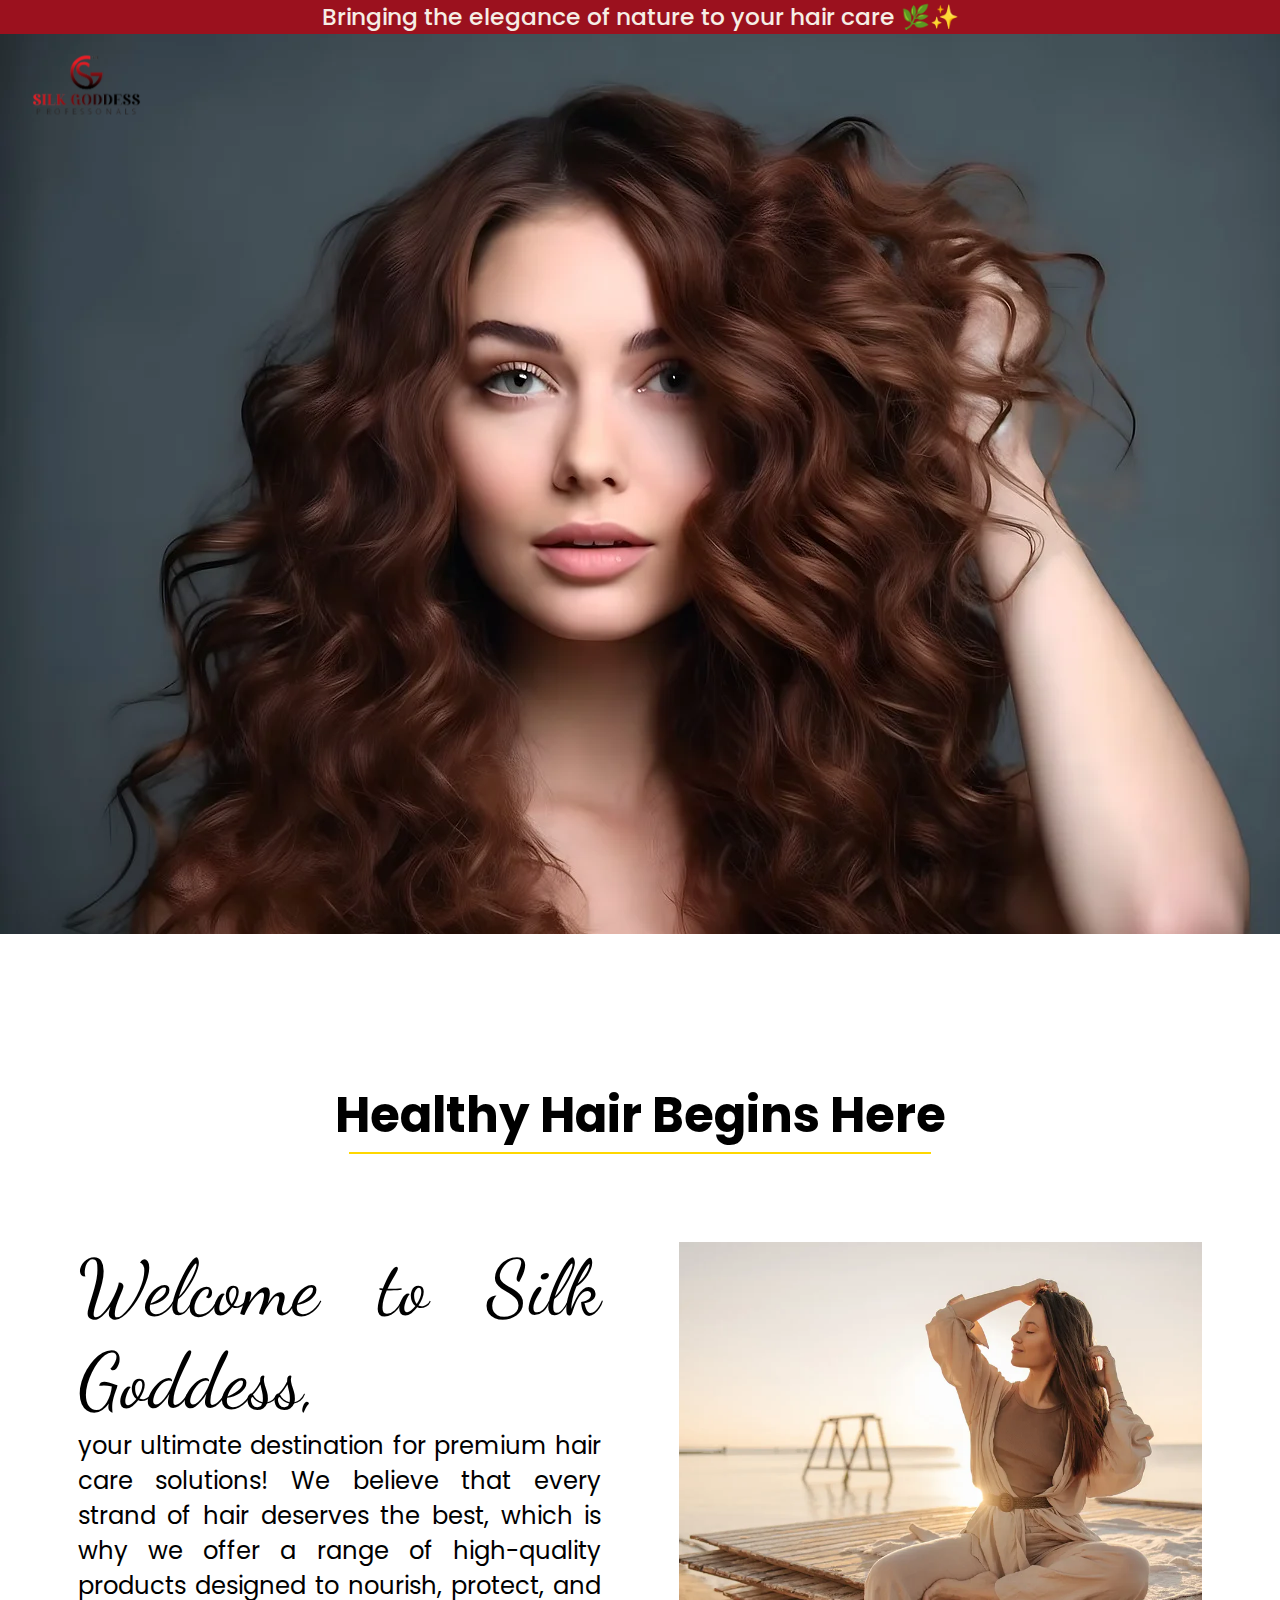
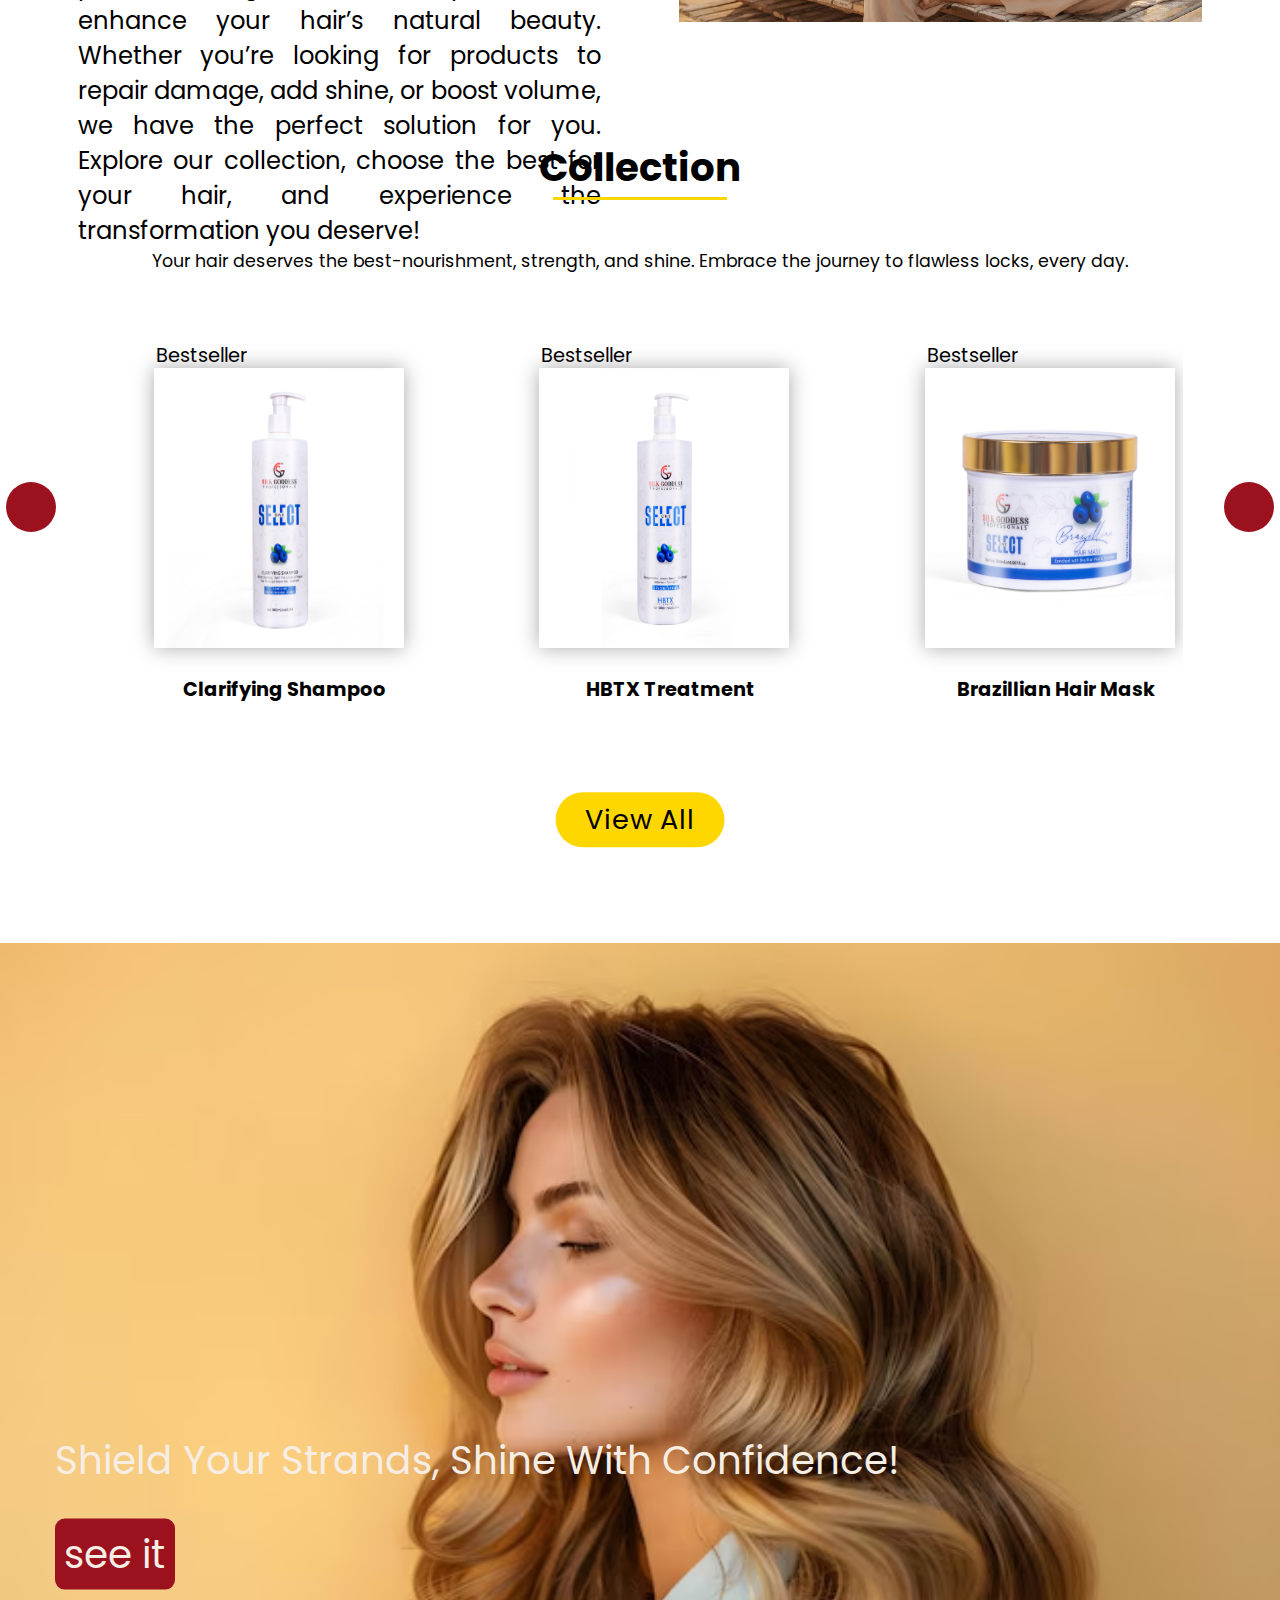
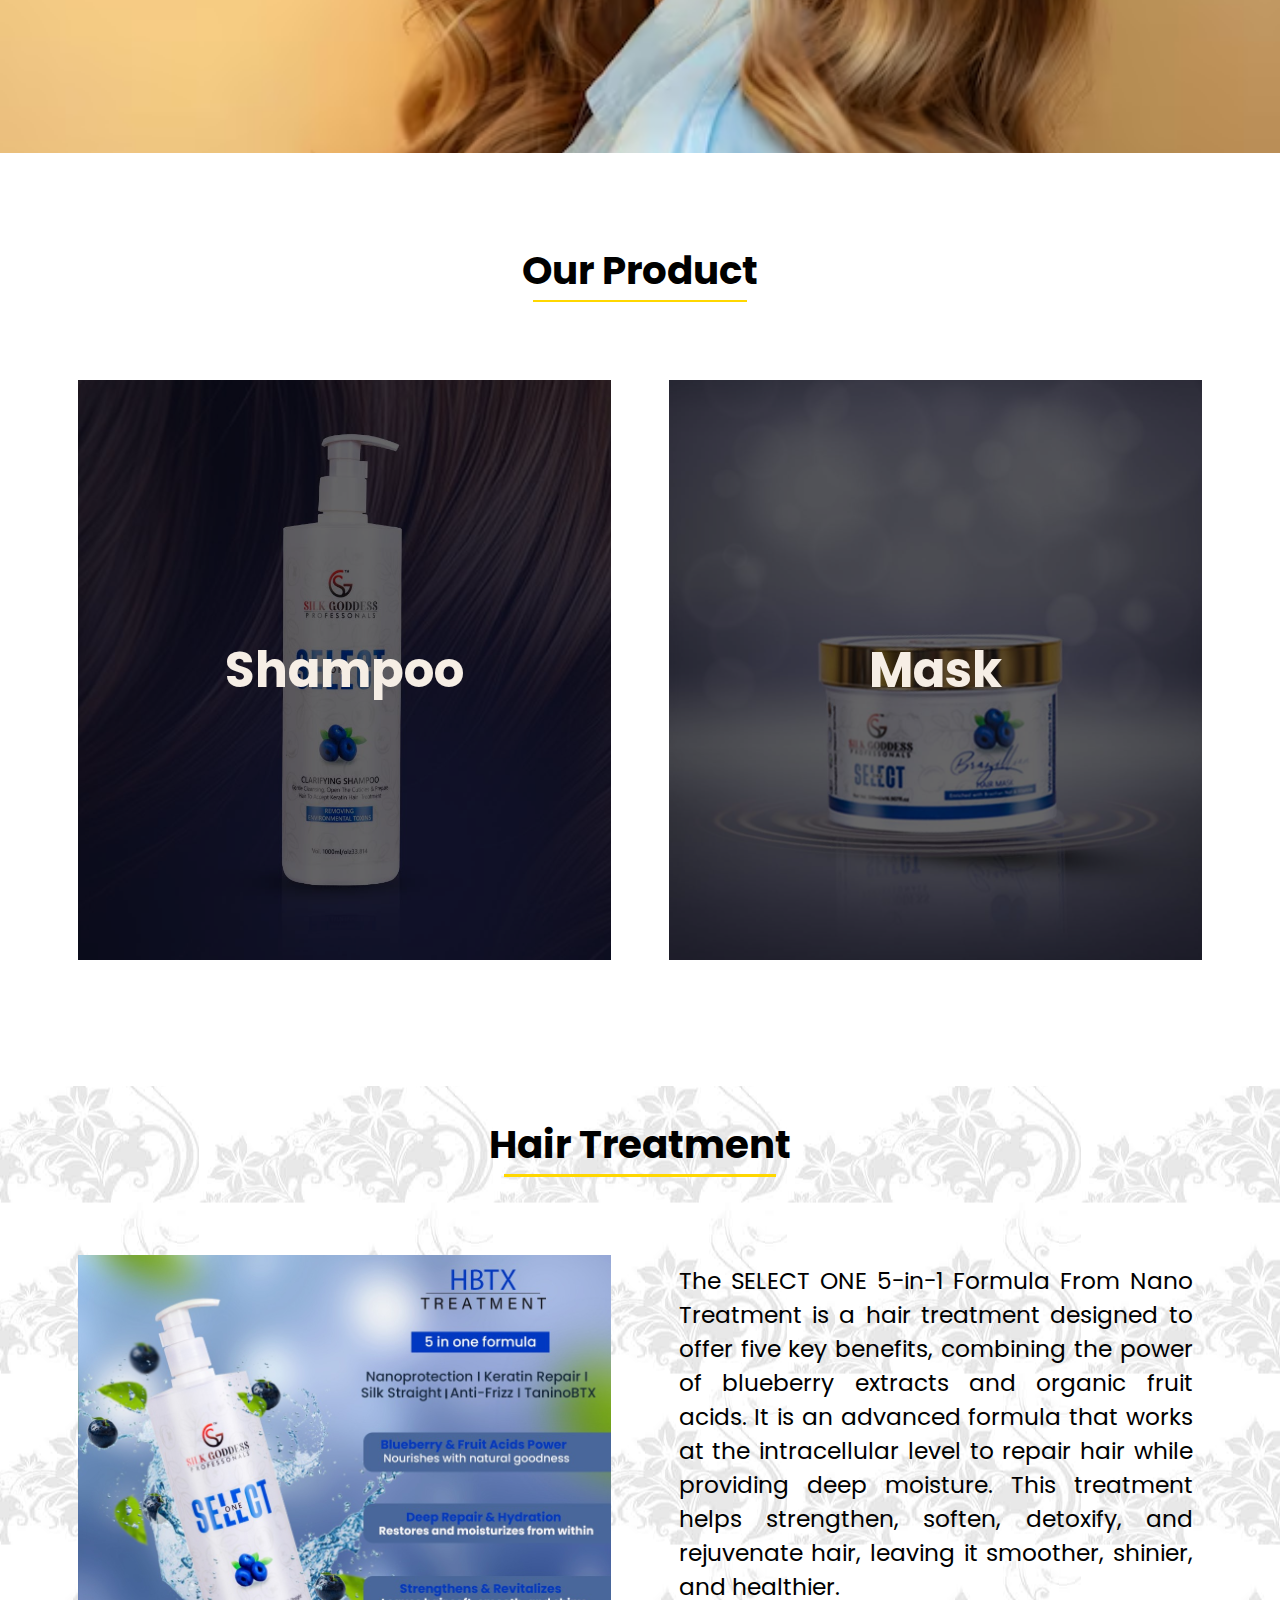
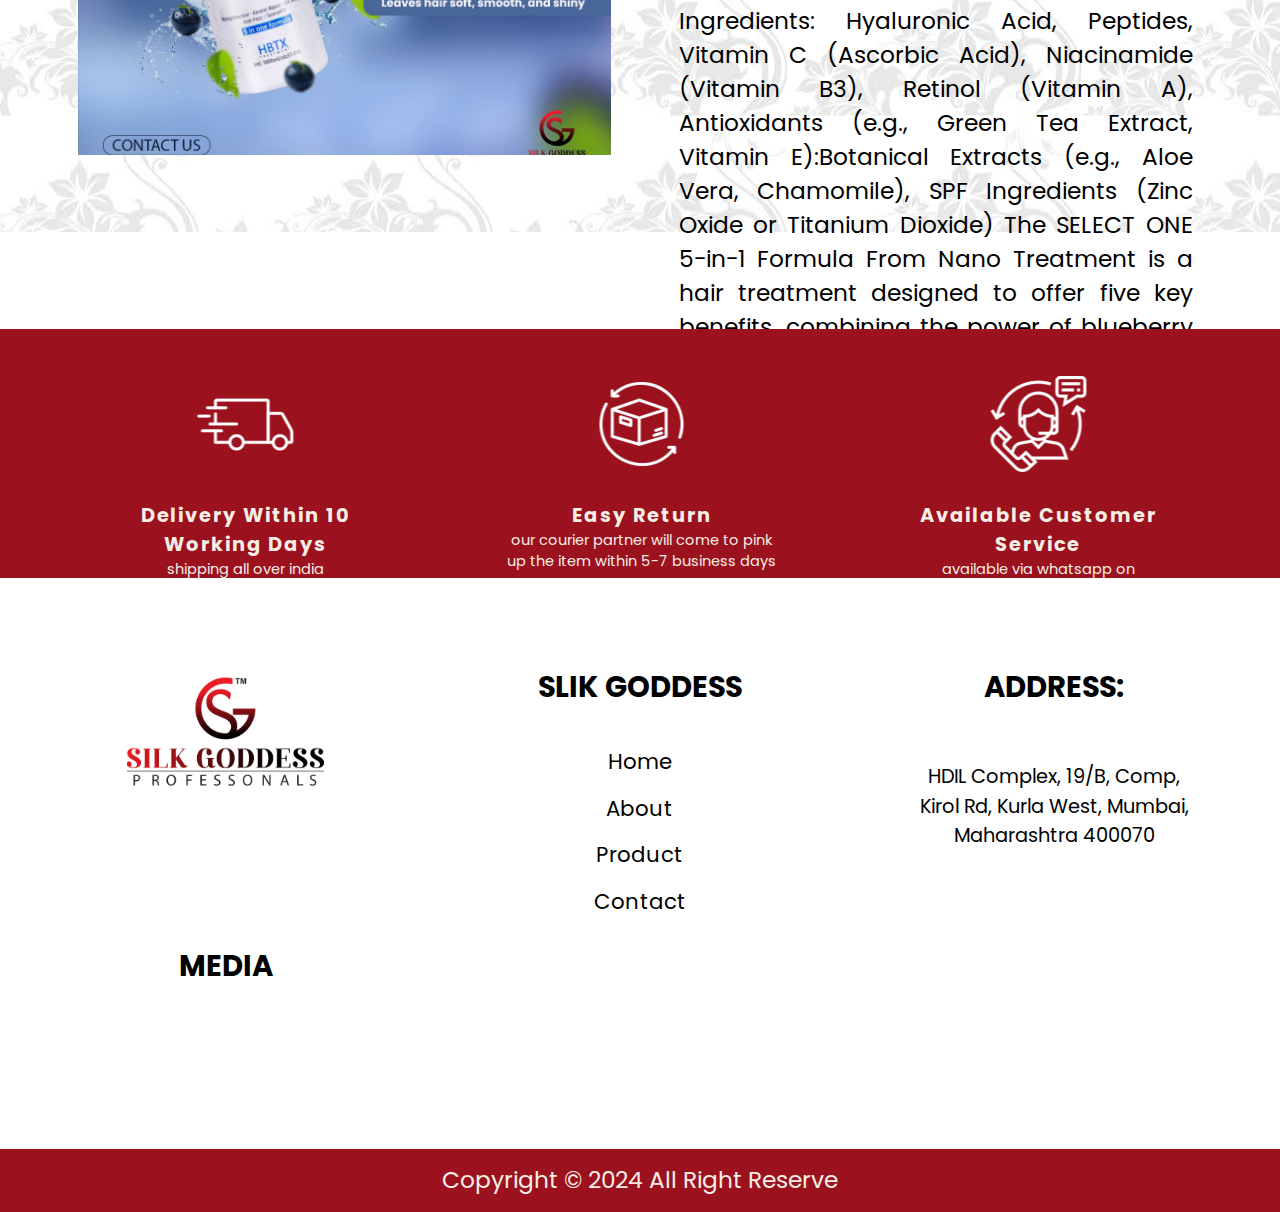
<file: index.html>
<!DOCTYPE html>
<html lang="en"> 

<head>
    <meta charset="UTF-8">
    <meta name="viewport" content="width=device-width, initial-scale=1.0">
    <title>Document</title>
    <link rel="stylesheet" href="style.css">
    <link rel="stylesheet" href="https://cdnjs.cloudflare.com/ajax/libs/font-awesome/6.7.1/css/all.min.css"
        integrity="sha512-5Hs3dF2AEPkpNAR7UiOHba+lRSJNeM2ECkwxUIxC1Q/FLycGTbNapWXB4tP889k5T5Ju8fs4b1P5z/iB4nMfSQ=="
        crossorigin="anonymous" referrerpolicy="no-referrer" />
</head>

<body>
    <p id="dis">Bringing the elegance of nature to your hair care 🌿✨ </p>

    <!-- header -->

    <section class="png">
        <header>
            <div class="logo"><img src="gallery/logo1.png" alt=""></div>
            <nav id="nav">
                <ul>
                    <li><a href="http://127.0.0.1:5500/index.html">Home</a></li>
                    <li><a href="http://127.0.0.1:5500/about.html">About</a></li>
                    <li><a href="http://127.0.0.1:5500/producrt.html">Product<a></li>
                    <li><a href="http://127.0.0.1:5500/contact.html">Contact</a></li>
                </ul>
            </nav>
            <div class="icon">
                <div class="menu-bar">
                    <i class="fa-solid fa-bars"></i>
                </div>
                <div class="card">
                    <i class="fa-solid fa-phone"></i>
                </div>
            </div>
        </header>

        <div class="dropdown-menu">
            <li><a href="http://127.0.0.1:5500/index.html">Home</a></li>
            <li><a href="">About</a></li>
            <li><a href="http://127.0.0.1:5500/producrt.html">Product<a></li>
            <li><a href="http://127.0.0.1:5500/contact.html">Contact</a></li>
        </div>
    </section>

    <!-- <p id="line">Bringing the elegance of nature to your hair care 🌿✨</p> -->

    <!-- welcome -->

    <section id="welcome">
        <h1>Healthy Hair Begins Here</h1>
        <div class="wel-div">
            <div class="info">
                <span>Welcome to Silk Goddess,</span>
                <div class="in">your ultimate destination for premium hair care solutions! We
                believe
                that every strand of hair deserves the best, which is why we offer a range of high-quality products
                designed to nourish, protect, and enhance your hair’s natural beauty. Whether you’re looking for
                products to repair damage, add shine, or boost volume, we have the perfect solution for you. Explore our
                collection, choose the best for your hair, and experience the transformation you deserve! </div>
            </div>
            <div class="img">
            </div>
        </div>
    </section>

    <!-- slider product -->

    <section id="product">
        <h1>Collection</h1>
        <p>Your hair deserves the best-nourishment, strength, and shine. Embrace the journey to flawless locks, every
            day.</p>
        <div class="slider-img">
            <i id="left" class="fa-solid fa-chevron-left"></i>
            <ul class="img-list">
                <div class="png-item">
                    <a href="#"><img src="gallery/p1.jpg" alt=""></a>
                    <p id="p2">Bestseller</p>
                    <h3>Clarifying Shampoo</h3>
                    <!-- <div id="price">RS.20,000</div> -->
                </div>
                <div class="png-item">
                    <a href="#"><img src="gallery/p2.jpg" alt=""></a>
                    <p id="p2">Bestseller</p>
                    <h3>HBTX Treatment</h3>
                    <!-- <div id="price">RS.20,000</div> -->
                </div>
                <div class="png-item">
                    <a href="#"><img src="gallery/p3.jpg" alt=""></a>
                    <p id="p2">Bestseller</p>
                    <h3>Brazillian Hair Mask</h3>
                    <!-- <div id="price">RS.20,000</div> -->
                </div>
                <div class="png-item">
                    <a href="#"><img src="gallery/p4.jpg" alt=""></a>
                    <p id="p2">Bestseller</p>
                    <h3>Silk Savvy Shampoo</h3>
                    <!-- <div id="price">RS.20,000</div> -->
                </div>
                <div class="png-item">
                    <a href="#"><img src="gallery/p5.jpg" alt=""></a>
                    <p id="p2">Bestseller</p>
                    <h3>Silk Savvy Mask</h3>
                    <!-- <div id="price">RS.20,000</div> -->
                </div>
            </ul>
            <i id="right" class="fa-solid fa-chevron-right"></i>
        </div>
        <button class="btn"><a href="#">View All</a></button>
    </section>

    <!-- png  -->
    <section id="img">
        <div class="png1">
            <div class="info1">
                Shield Your Strands, Shine With Confidence!
                <a href="">
                    <div class="btn">
                        see it
                    </div>
                </a>
            </div>
        </div>
    </section>

    <!-- photo -->

    <section id="png">
        <h1>Our Product</h1>
        <div class="collect">
            <div class="pro">
                <a href="">
                    <h3>Shampoo</h3>
                </a>
            </div>
            <div class="pro1">
                <a href="">
                    <h3>Mask</h3>
                </a>
            </div>
        </div>
    </section>

    <!-- treatement info  -->

    <section id="treatment">
        <h1>Hair Treatment</h1>
        <div class="hair-slide">
            <div class="hair-img">

            </div>
            <div class="hair-info">
                The SELECT ONE 5-in-1 Formula From Nano Treatment is
                a hair treatment designed to offer five key benefits,
                combining the power of blueberry extracts and organic
                fruit acids. It is an advanced formula that works at the
                intracellular level to repair hair while providing deep
                moisture. This treatment helps strengthen, soften,
                detoxify, and rejuvenate hair, leaving it smoother, shinier,
                and healthier. <br>
                Ingredients: Hyaluronic Acid, Peptides, Vitamin C
                (Ascorbic Acid), Niacinamide (Vitamin B3), Retinol
                (Vitamin A), Antioxidants (e.g., Green Tea Extract, Vitamin
                E):Botanical Extracts (e.g., Aloe Vera, Chamomile), SPF
                Ingredients (Zinc Oxide or Titanium Dioxide)
                The SELECT ONE 5-in-1 Formula From Nano Treatment is
                a hair treatment designed to offer five key benefits,
                combining the power of blueberry extracts and organic
                fruit acids. It is an advanced formula that works at the
                intracellular level to repair hair while providing deep
                moisture. This treatment helps strengthen, soften,
                detoxify, and rejuvenate hair, leaving it smoother, shinier,
                and healthier.
            </div>
        </div>
    </section>

    <!-- service -->

    <section id="service">
        <div class="slider">
            <div class="all-service">
                <img src="gallery/delivery-truck.webp" alt="">
                <h3>delivery within 10 working days</h3>
                <p>shipping all over india</p>
            </div>
            <div class="all-service">
                <img src="gallery/distribution.avif" alt="">
                <h3>easy return</h3>
                <p>our courier partner will come to pink up the item within 5-7 business days</p>
            </div>
            <div class="all-service">
                <img src="gallery/customer-service.avif" alt="">
                <h3>available customer service</h3>
                <p>available via whatsapp on <br> +91 9087899087</p>
            </div>
        </div>
    </section>

    <!-- footer  -->

    <section id="footer">
        <div class="footer-list">
            <div id="list" class="footer-logo">
                <img src="gallery/silk logo.png" alt="">
            </div>
            <div id="list" class="list">
                <h1>slik goddess</h1>
                <ul>
                    <li><a href="">home</a> </li>
                    <li> <a href="">about</a> </li>
                    <li><a href="">product</a> </li>
                    <li><a href="">Contact</a> </li>
                </ul>
            </div>
            <div id="list" class="address">
                <h1>Address:</h1>
                <a href="https://g.page/r/CTo3WCJREw7lEAI/review ">
                    <p>
                        HDIL Complex, 19/B, Comp, Kirol Rd, Kurla West, Mumbai, Maharashtra 400070
                    </p>
                </a>
            </div>
            <div id="list" class="footer-icon">
                <h1>Media</h1>
                <div class="i">
                <a href="https://www.instagram.com/silkgoddess.in/
                "><i class="fa-brands fa-instagram"></i></a>  <br>
                <a href="https://www.facebook.com/SilkGoddess.in/
                "><i class="fa-brands fa-facebook"></i></a></div>
            </div>
        </div>
        <div class="line">
            <p>Copyright &copy; 2024 All Right Reserve</p>
        </div>
    </section>

    <!-- javaScript -->
    <script src="hair.js"></script>
</body>

</html>
</file>
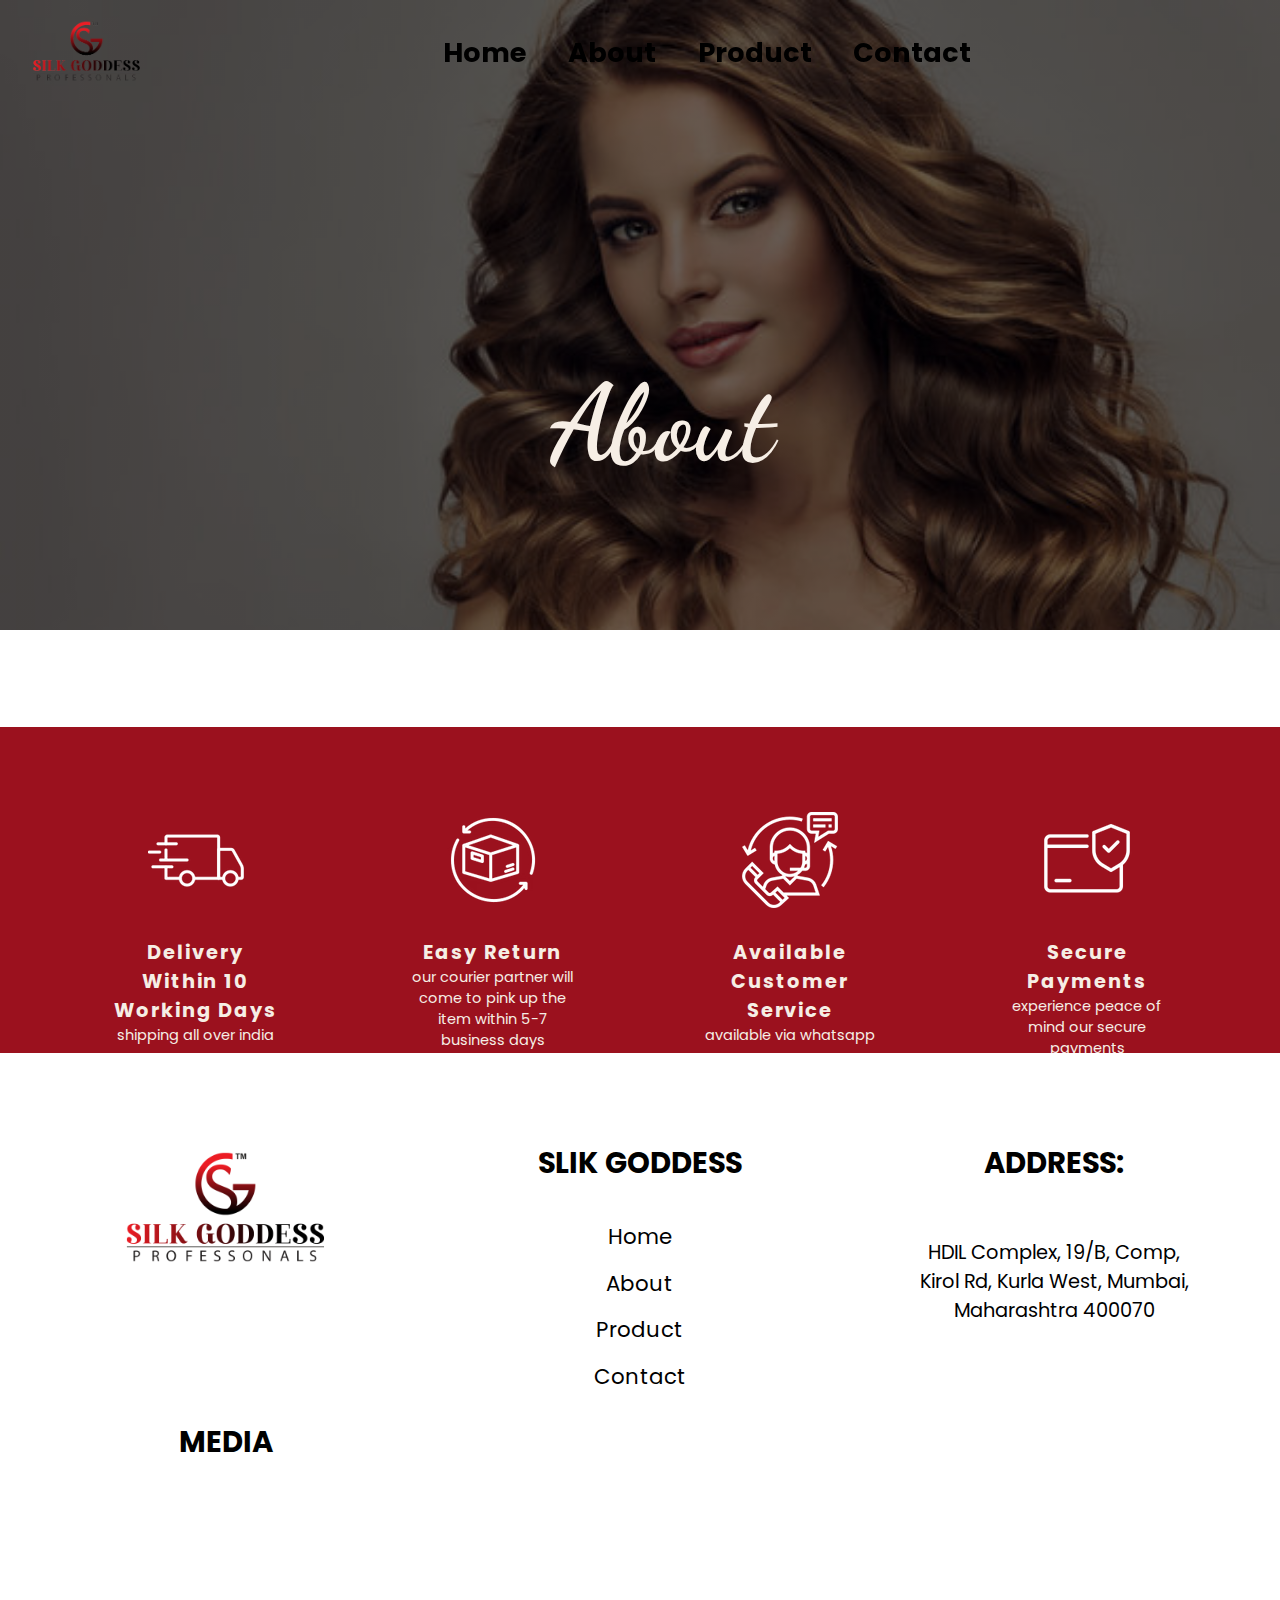
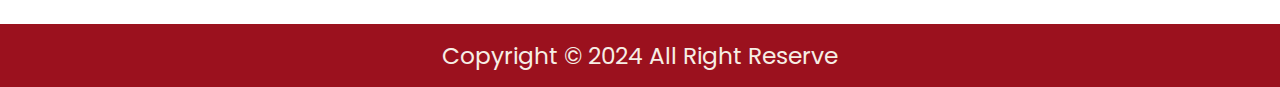
<file: about.html>
<!DOCTYPE html>
<html lang="en">

<head>
    <meta charset="UTF-8">
    <meta name="viewport" content="width=device-width, initial-scale=1.0">
    <title>Document</title>
    <link rel="stylesheet" href="about.css">
    <link rel="stylesheet" href="https://cdnjs.cloudflare.com/ajax/libs/font-awesome/6.7.1/css/all.min.css"
    integrity="sha512-5Hs3dF2AEPkpNAR7UiOHba+lRSJNeM2ECkwxUIxC1Q/FLycGTbNapWXB4tP889k5T5Ju8fs4b1P5z/iB4nMfSQ=="
    crossorigin="anonymous" referrerpolicy="no-referrer" />
</head>

<body>
    <section class="png">
        <header>
            <div class="logo"><img src="gallery/logo1.png" alt=""></div>
            <nav id="nav">
                <ul>
                    <li><a href="http://127.0.0.1:5500/index.html">Home</a></li>
                    <li><a href="http://127.0.0.1:5500/about.html">About</a></li>
                    <li><a href="http://127.0.0.1:5500/producrt.html">Product<a></li>
                    <li><a href="http://127.0.0.1:5500/contact.html">Contact</a></li>
                </ul>
            </nav>
            <div class="icon">
                <div class="menu-bar">
                    <i class="fa-solid fa-bars"></i>
                </div>
                <div class="card">
                    <i class="fa-solid fa-cart-shopping"></i>
                </div>
            </div>
        </header>

        <div class="dropdown-menu">
            <li><a href="http://127.0.0.1:5500/index.html">Home</a></li>
            <li><a href="http://127.0.0.1:5500/about.html">About</a></li>
            <li><a href="http://127.0.0.1:5500/producrt.html">Product<a></li>
            <li><a href="http://127.0.0.1:5500/contact.html">Contact</a></li>
        </div>

        <div class="text">
            <h2>About</h2>
        </div>
    </section>


    <!-- service -->

    <section id="service">
        <div class="slider">
            <div class="all-service">
                <img src="gallery/delivery-truck.webp" alt="">
                <h3>delivery within 10 working days</h3>
                <p>shipping all over india</p>
            </div>
            <div class="all-service">
                <img src="gallery/distribution.avif" alt="">
                <h3>easy return</h3>
                <p>our courier partner will come to pink up the item within 5-7 business days</p>
            </div>
            <div class="all-service">
                <img src="gallery/customer-service.avif" alt="">
                <h3>available customer service</h3>
                <p>available via whatsapp on <br> +91 9087899087</p>
            </div>
            <div class="all-service">
                <img src="gallery/credit-card.webp" alt="">
                <h3>secure payments</h3>
                <p>experience peace of mind our secure payments</p>
            </div>
        </div>
    </section>

    <!-- footer  -->

    <section id="footer">
        <div class="footer-list">
            <div id="list" class="footer-logo">
                <img src="gallery/silk logo.png" alt="">
            </div>
            <div id="list" class="list">
                <h1>slik goddess</h1>
                <ul>
                    <li><a href="">home</a> </li>
                    <li> <a href="">about</a> </li>
                    <li><a href="">product</a> </li>
                    <li><a href="">Contact</a> </li>
                </ul>
            </div>
            <div id="list" class="address">
                <h1>Address:</h1>
                <a href="https://g.page/r/CTo3WCJREw7lEAI/review ">
                    <p>
                        HDIL Complex, 19/B, Comp, Kirol Rd, Kurla West, Mumbai, Maharashtra 400070
                    </p>
                </a>
            </div>
            <div id="list" class="footer-icon">
                <h1>Media</h1>
                <div class="i">
                    <a href="https://www.instagram.com/silkgoddess.in/
                    "><i class="fa-brands fa-instagram"></i></a> <br>
                    <a href="https://www.facebook.com/SilkGoddess.in/
                    "><i class="fa-brands fa-facebook"></i></a>
                </div>
            </div>
        </div>
        <div class="line">
            <p>Copyright &copy; 2024 All Right Reserve</p>
        </div>
    </section>

    <!-- javaScript -->
    <script src="hair.js"></script>
</body>

</html>
</file>
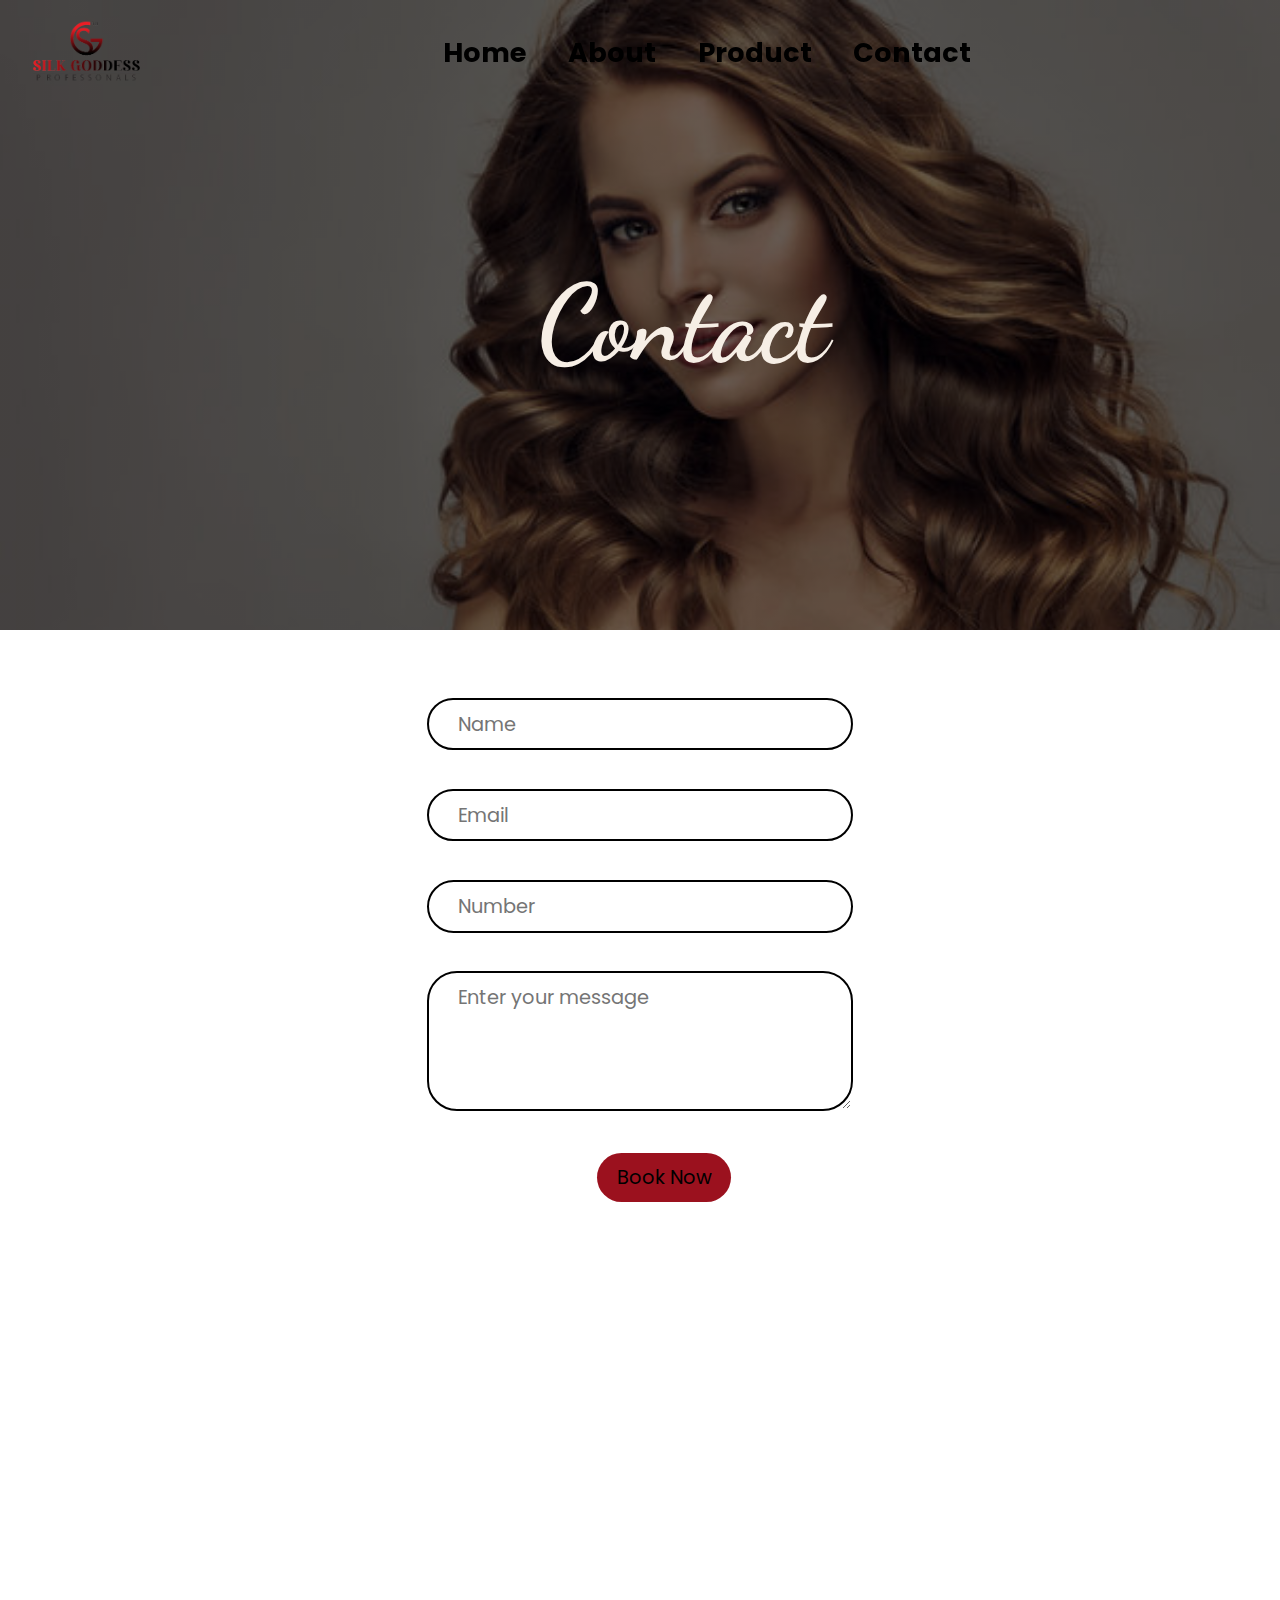
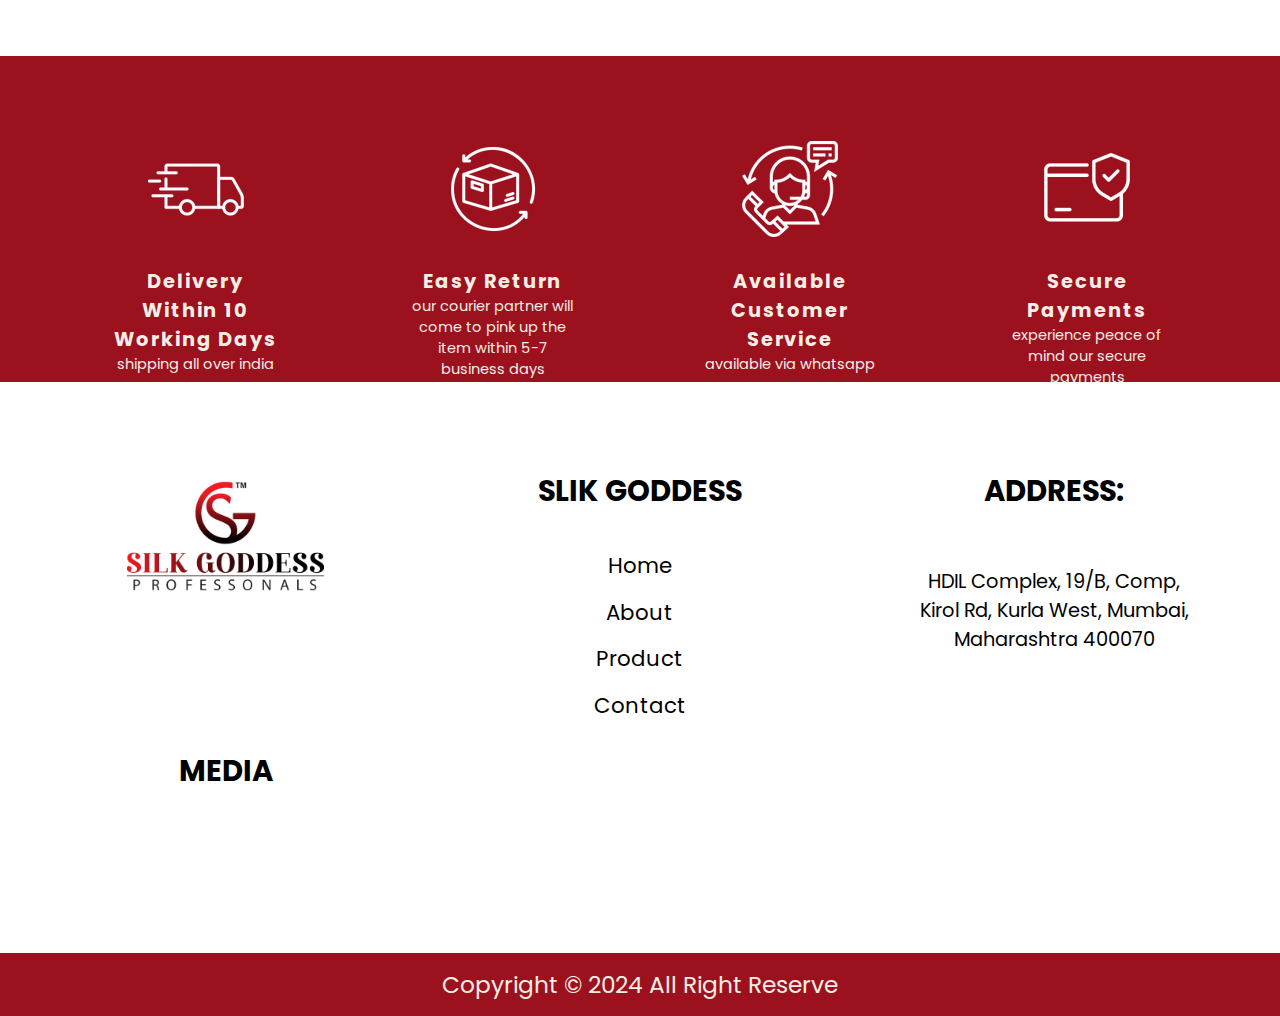
<file: contact.html>
<!DOCTYPE html>
<html lang="en">

<head>
    <meta charset="UTF-8">
    <meta name="viewport" content="width=device-width, initial-scale=1.0">
    <title>Document</title>
    <link rel="stylesheet" href="contact.css">
    <link rel="stylesheet" href="https://cdnjs.cloudflare.com/ajax/libs/font-awesome/6.7.1/css/all.min.css"
        integrity="sha512-5Hs3dF2AEPkpNAR7UiOHba+lRSJNeM2ECkwxUIxC1Q/FLycGTbNapWXB4tP889k5T5Ju8fs4b1P5z/iB4nMfSQ=="
        crossorigin="anonymous" referrerpolicy="no-referrer" />
</head>

<body>
    <section class="png">
        <header>
            <div class="logo"><img src="gallery/logo1.png" alt=""></div>
            <nav id="nav">
                <ul>
                    <li><a href="http://127.0.0.1:5500/index.html">Home</a></li>
                    <li><a href="http://127.0.0.1:5500/about.html">About</a></li>
                    <li><a href="http://127.0.0.1:5500/producrt.html">Product<a></li>
                    <li><a href="http://127.0.0.1:5500/contact.html">Contact</a></li>
                </ul>
            </nav>
            <div class="icon">
                <div class="menu-bar">
                    <i class="fa-solid fa-bars"></i>
                </div>
                <div class="card">
                    <i class="fa-solid fa-cart-shopping"></i>
                </div>
            </div>
        </header>

        <div class="dropdown-menu">
            <li><a href="http://127.0.0.1:5500/index.html">Home</a></li>
            <li><a href="http://127.0.0.1:5500/about.html">About</a></li>
            <li><a href="http://127.0.0.1:5500/producrt.html">Product<a></li>
            <li><a href="http://127.0.0.1:5500/contact.html">Contact</a></li>
        </div>

        <div class="text">
            <h2>Contact</h2>
        </div>
    </section>

    <!-- contact  -->

    <section id="contact">
        <div class="contact-container">
            <form action="" class="contact-form">
                <input type="text" id="name" name="name" placeholder="Name" required>
                <input type="email" id="email" name="Email" placeholder="Email" required>
                <input type="number" id="number" name="Number" placeholder="Number" required>
                <textarea name="message" rows="4" placeholder="Enter your message" id="message"></textarea>
                <button type="submite">Book Now</button>
            </form>
        </div>
    </section>

    <!-- map  -->
    <section id="map">
        <iframe
            src="https://www.google.com/maps/embed?pb=!1m18!1m12!1m3!1d3770.6342438271536!2d72.8887149!3d19.079812300000004!2m3!1f0!2f0!3f0!3m2!1i1024!2i768!4f13.1!3m3!1m2!1s0x3be7c9ced252f6af%3A0xe50e13512258373a!2sSilk%20Goddess!5e0!3m2!1sen!2sin!4v1736590061503!5m2!1sen!2sin"
            width="600" height="450" style="border:0;" allowfullscreen="" loading="lazy"
            referrerpolicy="no-referrer-when-downgrade"></iframe>
    </section>

    <!-- service -->

    <section id="service">
        <div class="slider">
            <div class="all-service">
                <img src="gallery/delivery-truck.webp" alt="">
                <h3>delivery within 10 working days</h3>
                <p>shipping all over india</p>
            </div>
            <div class="all-service">
                <img src="gallery/distribution.avif" alt="">
                <h3>easy return</h3>
                <p>our courier partner will come to pink up the item within 5-7 business days</p>
            </div>
            <div class="all-service">
                <img src="gallery/customer-service.avif" alt="">
                <h3>available customer service</h3>
                <p>available via whatsapp on <br> +91 9087899087</p>
            </div>
            <div class="all-service">
                <img src="gallery/credit-card.webp" alt="">
                <h3>secure payments</h3>
                <p>experience peace of mind our secure payments</p>
            </div>
        </div>
    </section>

    <!-- footer  -->

    <section id="footer">
        <div class="footer-list">
            <div id="list" class="footer-logo">
                <img src="gallery/silk logo.png" alt="">
            </div>
            <div id="list" class="list">
                <h1>slik goddess</h1>
                <ul>
                    <li><a href="">home</a> </li>
                    <li> <a href="">about</a> </li>
                    <li><a href="">product</a> </li>
                    <li><a href="">Contact</a> </li>
                </ul>
            </div>
            <div id="list" class="address">
                <h1>Address:</h1>
                <a href="https://g.page/r/CTo3WCJREw7lEAI/review ">
                    <p>
                        HDIL Complex, 19/B, Comp, Kirol Rd, Kurla West, Mumbai, Maharashtra 400070
                    </p>
                </a>
            </div>
            <div id="list" class="footer-icon">
                <h1>Media</h1>
                <div class="i">
                    <a href="https://www.instagram.com/silkgoddess.in/
                    "><i class="fa-brands fa-instagram"></i></a> <br>
                    <a href="https://www.facebook.com/SilkGoddess.in/
                    "><i class="fa-brands fa-facebook"></i></a>
                </div>
            </div>
        </div>
        <div class="line">
            <p>Copyright &copy; 2024 All Right Reserve</p>
        </div>
    </section>

    <!-- javaScript -->
    <script src="hair.js"></script>
</body>

</html>
</file>
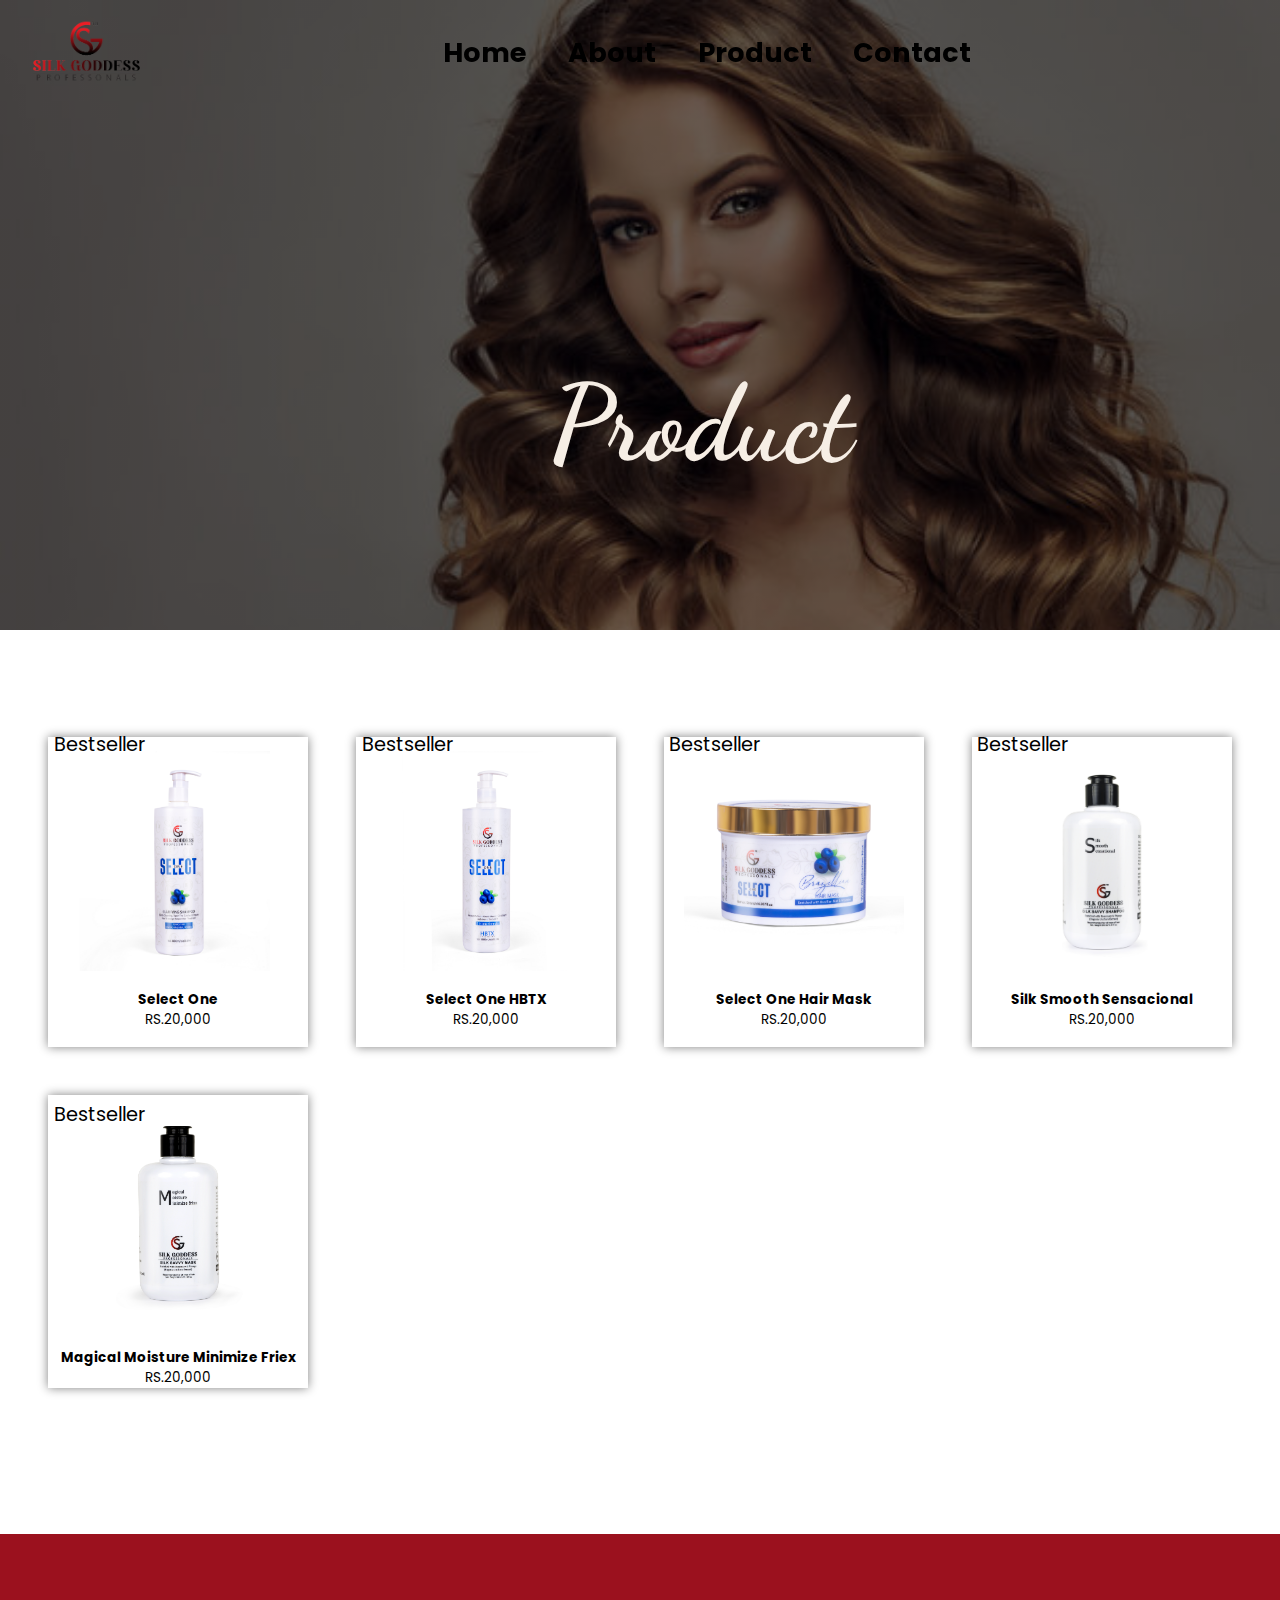
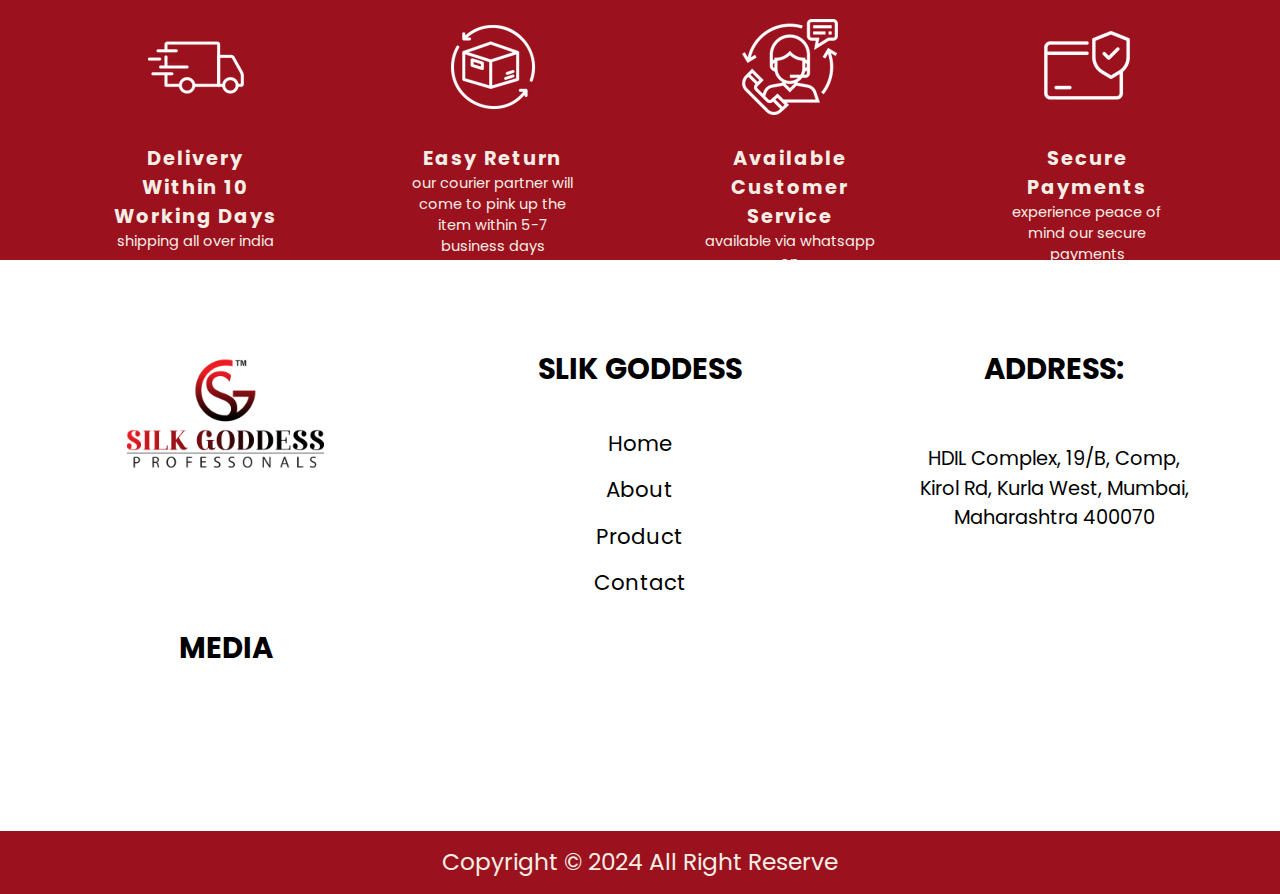
<file: producrt.html>
<!DOCTYPE html>
<html lang="en">

<head>
    <meta charset="UTF-8">
    <meta name="viewport" content="width=device-width, initial-scale=1.0">
    <title>Document</title>
    <link rel="stylesheet" href="product.css">
    <link rel="stylesheet" href="https://cdnjs.cloudflare.com/ajax/libs/font-awesome/6.7.1/css/all.min.css"
    integrity="sha512-5Hs3dF2AEPkpNAR7UiOHba+lRSJNeM2ECkwxUIxC1Q/FLycGTbNapWXB4tP889k5T5Ju8fs4b1P5z/iB4nMfSQ=="
    crossorigin="anonymous" referrerpolicy="no-referrer" />
</head>

<body>
    <section class="png">
        <header>
            <div class="logo"><img src="gallery/logo1.png" alt=""></div>
            <nav id="nav">
                <ul>
                    <li><a href="http://127.0.0.1:5500/index.html">Home</a></li>
                    <li><a href="http://127.0.0.1:5500/about.html">About</a></li>
                    <li><a href="http://127.0.0.1:5500/producrt.html">Product<a></li>
                    <li><a href="http://127.0.0.1:5500/contact.html">Contact</a></li>
                </ul>
            </nav>
            <div class="icon">
                <div class="menu-bar">
                    <i class="fa-solid fa-bars"></i>
                </div>
                <div class="card">
                    <i class="fa-solid fa-cart-shopping"></i>
                </div>
            </div>
        </header>

        <div class="dropdown-menu">
            <li><a href="http://127.0.0.1:5500/index.html">Home</a></li>
            <li><a href="http://127.0.0.1:5500/about.html">About</a></li>
            <li><a href="http://127.0.0.1:5500/producrt.html">Product<a></li>
            <li><a href="http://127.0.0.1:5500/contact.html">Contact</a></li>
        </div>

        <div class="text">
            <h2>Product</h2>
        </div>
    </section>

    <!-- product -->

    <section id="product">
        <div class="product-line">
            <ul class="img-list">
                <div class="png-item">
                    <a href="#"><img src="gallery/p1.jpg" alt=""></a>
                    <p id="p2">Bestseller</p>
                    <h3>Select One</h3>
                    <div id="price">RS.20,000</div>
                </div>
                <div class="png-item">
                    <a href="#"><img src="gallery/p2.jpg" alt=""></a>
                    <p id="p2">Bestseller</p>
                    <h3>Select One HBTX</h3>
                    <div id="price">RS.20,000</div>
                </div>
                <div class="png-item">
                    <a href="#"><img src="gallery/p3.jpg" alt=""></a>
                    <p id="p2">Bestseller</p>
                    <h3>Select One Hair Mask</h3>
                    <div id="price">RS.20,000</div>
                </div>
                <div class="png-item">
                    <a href="#"><img src="gallery/p4.jpg" alt=""></a>
                    <p id="p2">Bestseller</p>
                    <h3>Silk Smooth Sensacional</h3>
                    <div id="price">RS.20,000</div>
                </div>
                <div class="png-item">
                    <a href="#"><img src="gallery/p5.jpg" alt=""></a>
                    <p id="p2">Bestseller</p>
                    <h3>Magical Moisture Minimize Friex</h3>
                    <div id="price">RS.20,000</div>
                </div>
            </ul>
        </div>
    </section>


    <!-- service -->

    <section id="service">
        <div class="slider">
            <div class="all-service">
                <img src="gallery/delivery-truck.webp" alt="">
                <h3>delivery within 10 working days</h3>
                <p>shipping all over india</p>
            </div>
            <div class="all-service">
                <img src="gallery/distribution.avif" alt="">
                <h3>easy return</h3>
                <p>our courier partner will come to pink up the item within 5-7 business days</p>
            </div>
            <div class="all-service">
                <img src="gallery/customer-service.avif" alt="">
                <h3>available customer service</h3>
                <p>available via whatsapp on <br> +91 9087899087</p>
            </div>
            <div class="all-service">
                <img src="gallery/credit-card.webp" alt="">
                <h3>secure payments</h3>
                <p>experience peace of mind our secure payments</p>
            </div>
        </div>
    </section>

    <!-- footer  -->

    <section id="footer">
        <div class="footer-list">
            <div id="list" class="footer-logo">
                <img src="gallery/silk logo.png" alt="">
            </div>
            <div id="list" class="list">
                <h1>slik goddess</h1>
                <ul>
                    <li><a href="">home</a> </li>
                    <li> <a href="">about</a> </li>
                    <li><a href="">product</a> </li>
                    <li><a href="">Contact</a> </li>
                </ul>
            </div>
            <div id="list" class="address">
                <h1>Address:</h1>
                <a href="https://g.page/r/CTo3WCJREw7lEAI/review ">
                    <p>
                        HDIL Complex, 19/B, Comp, Kirol Rd, Kurla West, Mumbai, Maharashtra 400070
                    </p>
                </a>
            </div>
            <div id="list" class="footer-icon">
                <h1>Media</h1>
                <div class="i">
                    <a href="https://www.instagram.com/silkgoddess.in/
                    "><i class="fa-brands fa-instagram"></i></a> <br>
                    <a href="https://www.facebook.com/SilkGoddess.in/
                    "><i class="fa-brands fa-facebook"></i></a>
                </div>
            </div>
        </div>
        <div class="line">
            <p>Copyright &copy; 2024 All Right Reserve</p>
        </div>
    </section>

    <!-- javaScript -->
    <script src="hair.js"></script>
</body>

</html>
</file>
<file: style.css>
@import url('https://fonts.googleapis.com/css2?family=Poppins:ital,wght@0,100;0,200;0,300;0,400;0,500;0,600;0,700;0,800;0,900;1,100;1,200;1,300;1,400;1,500;1,600;1,700;1,800;1,900&display=swap');
@import url('https://fonts.googleapis.com/css2?family=Dancing+Script:wght@400..700&display=swap');

* {
    margin: 0;
    padding: 0;
    box-sizing: border-box;
    text-decoration: none;
    border: none;
    outline: none;
    scroll-behavior: smooth;
    font-family: "poppins", serif;
}

:root {
    --back-color: #9B111E;
    --back1-color: #FFD700;
    --font-color: #f6eee5;
    --text-color: #000000;

    --font-family: "Dancing Script", serif;
}

html {
    font-size: 60.6%;
    overflow-x: hidden;
    margin: 0;
    padding: 0;
    scroll-behavior: smooth;
}

body {
    background: white;
    color: var(--text-color);
    display: flex;
    max-width: 1440px;
    flex-direction: column;
    margin: 0;
    padding: 0;
    overflow-x: hidden;
}

/* Header */

#dis {
    background-color: var(--back-color);
    font-size: 2.4rem;
    align-items: center;
    text-align: center;
    font-weight: 500;
    color: var(--font-color);
}

.png {
    width: 100%;
    min-height: 100vh;
    background: url(gallery/home.webp);
    background-position: center;
    background-repeat: no-repeat;
    background-size: cover;
}

header {
    position: fixed;
    z-index: 100;
    width: 100%;
    left: 0;
    padding: 0rem 1rem;
    display: flex;
    justify-content: space-between;
    align-items: center;
}

header.cover {
    background-color: var(--font-color);
    top: 0;
    box-shadow: 0 0 2rem 0 black;
}

header.cover .logo img {
    width: 10vw;
}

.logo img {
    width: 12vw;
    padding: 2rem;
}

#nav ul li {
    display: inline;
    text-decoration: none;
    font-weight: 300;
    cursor: pointer;
    padding-left: 4rem;
}

#nav ul li a {
    color: var(--text-color);
    font-size: 2.8rem;
    font-weight: 700;
    display: none;
}

header.cover #nav ul li a {
    display: inline;
}

#nav ul li a:hover {
    color: var(--back-color);
    border-bottom: 2px solid var(--back-color);
}

.icon {
    color: var(--back-color);
    font-size: 2.6rem;
    display: flex;
    justify-content: space-between;
    align-items: center;
}

.icon .menu-bar {
    cursor: pointer;
}

.icon .card {
    margin: 3rem;
    cursor: pointer;
}

/* dropdown menu  */

.dropdown-menu {
    display: none;
    position: fixed;
    right: -10rem;
    top: 90px;
    height: 250px;
    width: 0px;
    background: rgba(255, 255, 255, 0.1);
    background-color: var(--back-color);
    z-index: 20;
    padding: 2rem;
    border-radius: 10px;
    overflow: hidden;
    transition: height 0.2s cubic-bezier(0.175, 0.885, 0.32, 1.275);
}

.dropdown-menu.active {
    width: 300px;
}

.dropdown-menu li {
    padding: 1.4rem;
    display: flex;
    justify-content: flex-start;
    align-items: flex-start;
    padding-left: 8rem;
}

.dropdown-menu li a {
    color: var(--text-color);
    font-size: 3rem;
}

.dropdown-menu li a:hover {
    color: var(--back1-color);
    border-bottom: 2px solid var(--back-color);
}

/* welcome */

#welcome {
    margin-top: 5rem;
}

#welcome h1 {
    font-size: 5rem;
    margin-top: 4rem;
    padding: 6rem;
    font: 300;
    text-align: center;
}

#welcome h1::after {
    content: "";
    height: 2px;
    width: 60rem; 
    background-color: var(--back1-color);
    display: block;
    margin: auto;
}

#welcome .wel-div {
    display: grid;
    grid-template-columns: repeat(auto-fit, minmax(300px, 1fr));
    grid-auto-rows: 380px;
    gap: 8rem;
    grid-auto-flow: dense;
    padding: 3rem 8rem;
}

#welcome .wel-div .info {
    font-size: 2.5rem;
    text-align: justify;
    font: 900;
}

#welcome .wel-div .info span {
    font-family: var(--font-family);
    font-size: 8rem;
}

#welcome .wel-div .img {
    background-image: url(gallery/png3.webp);
    background-position: center;
    background-size: cover;
}

/* product-slider */

#product {
    margin-top: 9rem;
    justify-content: center;
    position: relative;
    width: 100%;
}

#product h1 {
    font-size: 4rem;
    font: 300;
    text-align: center;
}

#product h1::after {
    content: "";
    height: 0.3rem;
    width: 18rem;
    background-color: var(--back1-color);
    display: block;
    margin: auto;
}

#product p {
    font-size: 1.8rem;
    text-align: center;
    padding-top: 5rem;
    font: 300;
}

.slider-img {
    margin: 2rem 10rem;
    margin-bottom: 10rem;
}

.slider-img #left,
#right {
    height: 50px;
    width: 50px;
    background-color: var(--back-color);
    text-align: center;
    font-size: 3rem;
    line-height: 50px;
    border-radius: 50%;
    cursor: pointer;
    position: absolute;
    top: 50%;
    transform: translateY(-50%);
    color: var(--font-color);
}

.slider-img i:first-child {
    left: 6px;
}

.slider-img i:last-child {
    right: 6px;
}

.img-list .png-item {
    padding: 2rem;
    cursor: pointer;
}

#product .img-list {
    display: grid;
    grid-auto-flow: column;
    grid-auto-columns: calc((100% / 3) - 12px);
    gap: 5rem;
    overflow: hidden;
    scroll-behavior: smooth;
    padding: 0 2rem;
}

#product .img-list img {
    width: 250px;
    height: 280px;
    text-decoration: none;
    position: relative;
    left: 48%;
    top: 50%;
    transform: translate(-50%, -50%);
    box-shadow: 0 0 2rem 0 #aaaaaa;
}

#product .img-list #p2 {
    position: relative;
    top: -68%;
    left: 22%;
    transform: translate(-50%, -50%);
    color: var(--text-color);
    font-size: 2rem;
    font: x-large;
}

#product .img-list .png-item h3,
#price {
    font-size: 2rem;
    text-align: center;
}

#product .btn {
    background-color: var(--back1-color);
    font-size: 2.8rem;
    color: var(--font-color);
    padding: 0.8rem 3rem;
    position: relative;
    left: 50%;
    transform: translate(-50%, -50%);
    border-radius: 10rem 10rem;
    letter-spacing: 0.1rem;
    transition: 0.3s ease-in-out;
    cursor: pointer;
}

#product .btn a {
    color: var(--text-color);
}

#product .btn:hover {
    background-color: var(--back-color);
}


/* img  */

#img {
    margin-top: 7rem;
}

#img .png1 {
    width: 100%;
    height: 90vh;
    background-image: url(gallery/png.avif);
    background-position: center;
    background-repeat: no-repeat;
    background-size: cover;
}

#img .png1 .info1 {
    font-size: 4rem;
    font: 500;
    color: var(--font-color);
    position: relative;
    top: 70%;
    left: 52%;
    transform: translate(-50%, -50%);
    padding: 3rem;
}

#img .png1 .info1 a .btn {
    color: var(--font-color);
}

#img .png1 .info1 .btn {
    background-color: var(--back-color);
    width: 120px;
    text-align: center;
    padding: 0.6rem;
    border-radius: 1rem 1rem;
    margin-top: 3rem;
}

#img .png1 .info1 a .btn:hover {
    background-color: var(--back1-color);
}

/* our product */

#png {
    margin-top: 9rem;
}

#png h1 {
    font-size: 4rem;
    font: 300;
    text-align: center;
}

#png h1::after {
    content: "";
    height: 0.3rem;
    width: 22rem;
    background-color: var(--back1-color);
    display: block;
    margin: auto;
}

#png .collect {
    padding: 8rem;
    /* overflow: hidden; */
    display: grid;
    grid-gap: 6rem;
    grid-template-columns: repeat(auto-fit, minmax(500px, 1fr));
    grid-auto-rows: 580px;
    grid-auto-flow: dense;
}

.collect .pro {
    background-image: linear-gradient(rgba(0, 0, 0, 0.6), rgba(0, 0, 0, 0.6)), url(gallery/our.jpg);
    background-position: center;
    background-size: cover;
    transition: 5s;
    cursor: pointer;
    display: flex;
    justify-content: center;
    align-items: center;
}

.collect .pro h3,
.pro1 h3 {
    color: var(--font-color);
    font-size: 5rem;
    font: 800;
}

.collect .pro1 {
    background-image: linear-gradient(rgba(0, 0, 0, 0.6), rgba(0, 0, 0, 0.6)), url(gallery/our1.jpg);
    background-position: center;
    background-size: cover;
    transition: 5s;
    cursor: pointer;
    display: flex;
    justify-content: center;
    align-items: center;
}

.collect .pro1:hover,
.collect .pro:hover {
    scale: 1.1;
}

.collect .pro1:hover h3,
.collect .pro:hover h3 {
    color: var(--back-color);
}

/* hair treatment */

#treatment {
    margin-top: 5rem;
    background-image: url(gallery/back.jpeg);
    background-position: center;
}

#treatment h1 {
    font-size: 4rem;
    font: 300;
    text-align: center;
    padding-top: 3rem;
}

#treatment h1::after {
    content: "";
    height: 0.3rem;
    width: 28rem;
    background-color: var(--back1-color);
    display: block;
    margin: auto;
}

#treatment .hair-slide {
    padding: 8rem;
    /* overflow: hidden; */
    display: grid;
    grid-gap: 6rem;
    grid-template-columns: repeat(auto-fit, minmax(500px, 1fr));
    grid-auto-rows: 500px;
    grid-auto-flow: dense;
}

#treatment .hair-slide .hair-img {
    background-image: url(gallery/treatment.jpeg);
    background-position: center;
    background-size: cover;
}

#treatment .hair-slide .hair-info {
    font: 400;
    font-size: 2.4rem;
    text-align: justify;
    padding: 1rem;
}

/* service */

#service {
    margin-top: 10rem;
}

#service .slider {
    display: grid;
    grid-template-columns: repeat(auto-fit, minmax(260px, 1fr));
    grid-auto-rows: 210px;
    grid-auto-flow: dense;
    gap: 2.6rem;
    overflow: hidden;
    padding: 2rem 6rem;
    background-color: var(--back-color);
}

#service .all-service img {
    position: relative;
    top: 20%;
    left: 50%;
    transform: translate(-50%, -50%);
}

#service .all-service {
    position: relative;
    top: 52%;
    left: 50.5%;
    transform: translate(-50%, -50%);
    padding: 5rem;
}

#service .all-service h3 {
    font: 200;
    text-transform: capitalize;
    letter-spacing: 0.2rem;
    font-size: 2rem;
    text-align: center;
    color: var(--font-color);
}

#service .all-service p {
    font: 200;
    font-size: 1.5rem;
    text-align: center;
    color: var(--font-color);
}

/* footer  */

#footer {
    /* background-color:#9b9051; */
}

#footer .footer-list {
    display: grid;
    grid-template-columns: repeat(auto-fit, minmax(240px, 1fr));
    grid-template-rows: 200px;
    gap: 8.2rem;
    padding: 6rem;
    overflow: hidden;
}

#footer .footer-list #list {
    position: relative;
    top: 50%;
    left: 50%;
    transform: translate(-50%, -50%);
}

#footer .footer-list .footer-logo img {
    width: 22rem;
    position: relative;
    top: 50%;
    left: 50%;
    transform: translate(-50%, -50%);
}

#footer .footer-list .list h1 {
    font-size: 3rem;
    text-align: center;
    padding: 3rem;
    text-transform: uppercase;
}

#footer .footer-list .list ul {
    font-size: 2.2rem;
    text-align: center;
    text-transform: capitalize;
}

#footer .footer-list .list ul li {
    padding: 0.8rem;
    display: flex;
    justify-content: center;
}

#footer .footer-list .list ul a {
    color: var(--text-color);
}

#footer .footer-list .address h1 {
    font-size: 3rem;
    padding: 3rem;
    text-align: center;
    text-transform: uppercase;
}

#footer .footer-list .address p {
    padding: 2.5rem;
    font-size: 2rem;
    color: var(--text-color);
    cursor: pointer;
    text-align: center;
    line-height: 3rem;
}

#footer .footer-list .footer-icon h1 {
    font-size: 3rem;
    text-transform: uppercase;
    padding: 3rem;
    text-align: center;
}

#footer .footer-list .footer-icon a i {
    padding: 2rem;
    font-size: 5rem;
    color: var(--back-color);
}

#footer .footer-list .footer-icon .i {
    display: flex;
    align-items: center;
    justify-content: center;
}

#footer .line {
    font-size: 2.4rem;
    font: 400;
    padding: 1.5rem;
    text-align: center;
    color: var(--font-color);
    background-color: var(--back-color);
}


/* meadia query  */

@media (max-width: 992px) {
    #nav ul {
        display: none;
    }

    .dropdown-menu {
        display: block;
    }

    .logo img {
        width: 18vw;
    }
}

@media (max-width:430px) {
    #dis {
        font-size: 1.3rem;
    }
    .dropdown-menu.active {
        width: 100%;
    }
    .dropdown-menu li {
        padding: 0.7rem;
        display: flex;
        justify-content: flex-start;
        align-items: flex-start;
        padding-left: 30%;
    }
    .dropdown-menu li a {
        color: var(--text-color);
        font-size: 2.5rem;
    }

    .icon {
        font-size: 2rem;
    }

    .logo img {
        width: 35vw;
    }

    header.cover .logo img {
        width: 34vw;
    }

    #welcome h1 {
        font-size: 2.8rem;
        padding: 2rem 0;
    }

    #welcome h1::after {
        width: 32rem;
    }

    #welcome .wel-div {
        grid-template-columns: repeat(auto-fit, minmax(100%, 1fr));
        grid-auto-rows: 210px;
        padding: 2rem 1.8rem;
    }

    #welcome .wel-div .info span {
        font-size: 3.6rem;
        font-family: var(--font-family);
        padding: 0;
    }

    #welcome .wel-div .info {
        font-size: 1.5rem;
    }

    #welcome .wel-div .img {
        height: 100%;
        background-size: cover;
        background-position: cover;
    }

    #product h1 {
        font-size: 2.8rem;
        padding-top: 1rem;
    }

    #product h1::after {
        width: 11rem;
    }

    #product p {
        font-size: 1.4rem;
    }

    #product .img-list {
        grid-auto-columns: calc((110% / 1) - 28px);
        gap: 1.4rem;
        overflow: hidden;
        scroll-behavior: smooth;
        margin: 0 -3rem;
        padding: 0 1rem;
    }

    #product .img-list #p2 {
        left: 15%;
        top: -68%;
        font-size: 1.6rem;
    }

    .slider-img #left,
    #right {
        font-size: 2rem;
        height: 40px;
        width: 40px;
        top: 50%;
        display: flex;
        justify-content: center;
        align-items: center;
    }

    #product .img-list img {
        width: 200px;
        height: 280px;
        object-fit: cover;
        text-decoration: none;
        left: 55%;
        top: 50%;
        transform: translate(-50%, -50%);
        box-shadow: 0 0 2rem 0 #fff;
    }

    #product .img-list .png-item h3,
    #price {
        font-size: 1.4rem;
        text-align: center;
    }

    #product .btn {
        font-size: 1.6rem;
    }

    #img {
        margin-top: 3rem;
    }

    #img .png1 .info1 {
        font-size: 2.6rem;
    }

    #img .png1 .info1 .btn {
        font-size: 2.6rem;
        padding: 0.6rem 2rem;
    }

    #png {
        margin-top: 9rem;
    }

    #png h1 {
        font-size: 2.8rem;
    }

    #png h1::after {
        width: 14rem;
    }

    #png .collect {
        padding: 5rem 1rem;
        /* overflow: hidden; */
        display: grid;
        grid-gap: 4rem;
        grid-template-columns: repeat(auto-fit, minmax(100%, 1fr));
        grid-auto-rows: 480px;
        grid-auto-flow: dense;
    }

    #treatment h1 {
        font-size: 2.8rem;
        padding-top: 3rem;
    }

    #treatment h1::after {
        width: 20rem;
    }

    #treatment .hair-slide .hair-info {
        font-size: 1.2rem;
    }

    #treatment .hair-slide {
        padding: 1rem;
        display: grid;
        grid-gap: 1rem;
        grid-template-columns: repeat(auto-fit, minmax(100%, 1fr));
        grid-auto-rows: 370px;
        grid-auto-flow: dense;
    }

    #service {
    margin-top: 4rem;
    }

    #service .slider {
        display: grid;
        grid-template-columns: repeat(auto-fit, minmax(240px, 1fr));
        grid-auto-rows: 210px;
        grid-auto-flow: dense;
        gap: 0rem;
        overflow: hidden;
        padding: 0rem 0rem;
        margin: 0 0 2rem 0;
        background-color: var(--back-color);
    }

    #service .all-service img {
        position: relative;
        top: 20%;
        left: 50%;
        transform: translate(-50%, -50%);
        /* width: 80px; */
        /* padding: 0.2rem; */
    }
    
    #service .all-service {
        position: relative;
        top: 52%;
        left: 50.5%;
        transform: translate(-50%, -50%);        
    }
    
    #service .all-service h3 {
        font-size: 1.5rem;
    }
    
    #service .all-service p {
        font-size: 1.4rem;
    }

    #footer .footer-list {
        display: grid;
        grid-template-columns: repeat(auto-fit, minmax(100%, 1fr));
        grid-template-rows: 100px;
        gap: 10px;
        /* padding: 4rem; */
    }
    #footer .footer-list .footer-logo img {
        width: 20rem;
    }
    
    #footer .footer-list .list h1 {
        font-size: 2.4rem;
        padding: 1rem;
    }
    
    #footer .footer-list .list ul {
        font-size: 1.6rem;
    }
    
    #footer .footer-list .list ul li {
        padding: 0.4rem;
    }
    
    #footer .footer-list .list ul a {
        color: var(--text-color);
        font-size: 1.6rem;
    }
    
    #footer .footer-list .address h1 {
        font-size: 2.4rem;
        padding: 1rem;
    }
    
    #footer .footer-list .address p {
        padding: 1rem;
        font-size: 1.6rem;
        line-height: 3rem;
    }
    
    #footer .footer-list .footer-icon h1 {
        font-size: 2.4rem;
        padding: 1rem;
    }
    
    #footer .footer-list .footer-icon a i {
        padding: 1rem;
        font-size: 3rem;
    }
    
    #footer .footer-list .footer-icon .i {
        display: flex;
        align-items: center;
        justify-content: center;
    }
    #footer .line {
        font-size: 1.4rem;
    }
}

@media (max-width:376px) {
    #dis {
        font-size: 1.3rem;
    }

    .icon {
        font-size: 2rem;
    }

    .logo img {
        width: 35vw;
    }

    header.cover .logo img {
        width: 34vw;
    }

    #welcome h1 {
        font-size: 2.8rem;
        padding: 2rem 0;
    }

    #welcome h1::after {
        width: 32rem;
    }

    #welcome .wel-div {
        grid-template-columns: repeat(auto-fit, minmax(100%, 1fr));
        grid-auto-rows: 210px;
        padding: 2rem 1.8rem;
    }

    #welcome .wel-div .info span {
        font-size: 3.6rem;
        font-family: var(--font-family);
        padding: 0;
    }

    #welcome .wel-div .info {
        font-size: 1.5rem;
    }

    #welcome .wel-div .img {
        height: 100%;
        background-size: cover;
        background-position: cover;
    }

    #product h1 {
        font-size: 2.8rem;
        padding-top: 1rem;
    }

    #product h1::after {
        width: 11rem;
    }

    #product p {
        font-size: 1.4rem;
    }

    #product .img-list {
        grid-auto-columns: calc((110% / 1) - 28px);
        gap: 1.4rem;
        overflow: hidden;
        scroll-behavior: smooth;
        margin: 0 -3rem;
        padding: 0 1rem;
    }

    #product .img-list #p2 {
        left: 15%;
        top: -68%;
        font-size: 1.6rem;
    }

    .slider-img #left,
    #right {
        font-size: 2rem;
        height: 40px;
        width: 40px;
        top: 50%;
        display: flex;
        justify-content: center;
        align-items: center;
    }

    #product .img-list img {
        width: 200px;
        height: 280px;
        object-fit: cover;
        text-decoration: none;
        left: 55%;
        top: 50%;
        transform: translate(-50%, -50%);
        box-shadow: 0 0 2rem 0 #fff;
    }

    #product .img-list .png-item h3,
    #price {
        font-size: 1.4rem;
        text-align: center;
    }

    #product .btn {
        font-size: 1.6rem;
    }

    #img {
        margin-top: 3rem;
    }

    #img .png1 .info1 {
        font-size: 2.6rem;
    }

    #img .png1 .info1 .btn {
        font-size: 2.6rem;
        padding: 0.6rem 2rem;
    }

    #png {
        margin-top: 9rem;
    }

    #png h1 {
        font-size: 2.8rem;
    }

    #png h1::after {
        width: 14rem;
    }

    #treatment h1 {
        font-size: 2.8rem;
        padding-top: 3rem;
    }

    #treatment h1::after {
        width: 20rem;
    }

    #treatment .hair-slide .hair-info {
        font-size: 1.2rem;
    }

    #treatment .hair-slide {
        padding: 1rem;
        display: grid;
        grid-gap: 1rem;
        grid-template-columns: repeat(auto-fit, minmax(100%, 1fr));
        grid-auto-rows: 370px;
        grid-auto-flow: dense;
    }

    #service .slider {
        display: grid;
        grid-template-columns: repeat(auto-fit, minmax(100%, 1fr));
        grid-auto-rows: 210px;
        grid-auto-flow: dense;
        gap: 1rem;
        overflow: hidden;
        padding: 4rem 0rem;
        background-color: var(--back-color);
    }
    #footer .footer-list {
        display: grid;
        grid-template-columns: repeat(auto-fit, minmax(100%, 1fr));
        grid-template-rows: 100px;
        gap: 10px;
        /* padding: 4rem; */
    }
    #footer .footer-list .footer-logo img {
        width: 20rem;
    }
    
    #footer .footer-list .list h1 {
        font-size: 2.4rem;
        padding: 1rem;
    }
    
    #footer .footer-list .list ul {
        font-size: 1.6rem;
    }
    
    #footer .footer-list .list ul li {
        padding: 0.4rem;
    }
    
    #footer .footer-list .list ul a {
        color: var(--text-color);
        font-size: 1.6rem;
    }
    
    #footer .footer-list .address h1 {
        font-size: 2.4rem;
        padding: 1rem;
    }
    
    #footer .footer-list .address p {
        padding: 1rem;
        font-size: 1.6rem;
        line-height: 3rem;
    }
    
    #footer .footer-list .footer-icon h1 {
        font-size: 2.4rem;
        padding: 1rem;
    }
    
    #footer .footer-list .footer-icon a i {
        padding: 1rem;
        font-size: 3rem;
    }
    
    #footer .footer-list .footer-icon .i {
        display: flex;
        align-items: center;
        justify-content: center;
    }
    #footer .line {
        font-size: 1.4rem;
    }
}
</file>
<file: about.css>
@import url('https://fonts.googleapis.com/css2?family=Poppins:ital,wght@0,100;0,200;0,300;0,400;0,500;0,600;0,700;0,800;0,900;1,100;1,200;1,300;1,400;1,500;1,600;1,700;1,800;1,900&display=swap');
@import url('https://fonts.googleapis.com/css2?family=Dancing+Script:wght@400..700&display=swap');

* {
    margin: 0;
    padding: 0;
    box-sizing: border-box;
    text-decoration: none;
    border: none;
    outline: none;
    scroll-behavior: smooth;
    font-family: "poppins", serif;
}

:root {
    --back-color: #9B111E;
    --back1-color: #FFD700;
    --font-color: #f6eee5;
    --text-color: #000000;

    --font-family: "Dancing Script", serif;
}

html {
    font-size: 60.6%;
    overflow-x: hidden;
    margin: 0;
    padding: 0;
    scroll-behavior: smooth;
}

body {
    background: white;
    color: var(--text-color);
    display: flex;
    max-width: 1440px;
    flex-direction: column;
    margin: 0;
    padding: 0;
    overflow-x: hidden;
}

/* Header */

#dis {
    background-color: var(--back-color);
    font-size: 2.4rem;
    align-items: center;
    text-align: center;
    font-weight: 500;
    color: var(--font-color);
}

.png {
    width: 100%;
    min-height: 70vh;
    background:radial-gradient(rgba(0,0,0,0.6),rgba(0,0,0,0.6)), url(gallery/back1.jpg);
    background-position: top;
    background-repeat: no-repeat;
    background-size: cover;
}

header {
    position: fixed;
    z-index: 100;
    width: 100%;
    left: 0;
    padding: 0rem 1rem;
    display: flex;
    justify-content: space-between;
    align-items: center;
}

header.cover {
    background-color: var(--font-color);
    top: 0;
    box-shadow: 0 0 2rem 0 black;
}

header.cover .logo img {
    width: 10vw;
}

.logo img {
    width: 12vw;
    padding: 2rem;
}

#nav ul li {
    display: inline;
    text-decoration: none;
    font-weight: 300;
    cursor: pointer;
    padding-left: 4rem;
}

#nav ul li a {
    color: var(--text-color);
    font-size: 2.8rem;
    font-weight: 700;
    /* display: none; */
}

header.cover #nav ul li a {
    display: inline;
}

#nav ul li a:hover {
    color: var(--back-color);
    border-bottom: 2px solid var(--back-color);
}

.icon {
    color: var(--back-color);
    font-size: 2.6rem;
    display: flex;
    justify-content: space-between;
    align-items: center;
}

.icon .menu-bar {
    cursor: pointer;
}

.icon .card {
    margin: 3rem;
    cursor: pointer;
}

/* dropdown menu  */

.dropdown-menu {
    display: none;
    position: fixed;
    right: -10rem;
    top: 90px;
    height: 240px;
    width: 0px;
    background: rgba(255, 255, 255, 0.1);
    background-color: var(--back-color);
    z-index: 20;
    padding: 2rem;
    border-radius: 10px;
    overflow: hidden;
    transition: height 0.2s cubic-bezier(0.175, 0.885, 0.32, 1.275);
}

.dropdown-menu.active {
    width: 300px;
}

.dropdown-menu li {
    padding: 1.4rem;
    display: flex;
    justify-content: flex-start;
    align-items: flex-start;
    padding-left: 8rem;
}

.dropdown-menu li a {
    color: var(--text-color);
    font-size: 3rem;
}

.dropdown-menu li a:hover {
    color: var(--back-color);
    border-bottom: 2px solid var(--back-color);
}

/* text */

.png .text {
    position: absolute;
    top: 40%;
    transform: -50% , -50%;
    left: 43%;
}

.text h2{
    color: var(--font-color);
    font-size: 11rem;
    font-family: var(--font-family);
}

/* service */

#service {
    margin-top: 10rem;
}

#service .slider {
    display: grid;
    grid-template-columns: repeat(auto-fit, minmax(260px, 1fr));
    grid-auto-rows: 210px;
    grid-auto-flow: dense;
    gap: 2.6rem;
    overflow: hidden;
    padding: 6rem 6rem;
    background-color: var(--back-color);
}

#service .all-service img {
    position: relative;
    top: 20%;
    left: 50%;
    transform: translate(-50%, -50%);
}

#service .all-service {
    position: relative;
    top: 52%;
    left: 50.5%;
    transform: translate(-50%, -50%);
    padding: 5rem;
}

#service .all-service h3 {
    font: 200;
    text-transform: capitalize;
    letter-spacing: 0.2rem;
    font-size: 2rem;
    text-align: center;
    color: var(--font-color);
}

#service .all-service p {
    font: 200;
    font-size: 1.5rem;
    text-align: center;
    color: var(--font-color);
}

/* footer  */

#footer {
    /* background-color:#9b9051; */
}

#footer .footer-list {
    display: grid;
    grid-template-columns: repeat(auto-fit, minmax(240px, 1fr));
    grid-template-rows: 200px;
    gap: 8.2rem;
    padding: 6rem;
    overflow: hidden;
}

#footer .footer-list #list {
    position: relative;
    top: 50%;
    left: 50%;
    transform: translate(-50%, -50%);
}

#footer .footer-list .footer-logo img {
    width: 22rem;
    position: relative;
    top: 50%;
    left: 50%;
    transform: translate(-50%, -50%);
}

#footer .footer-list .list h1 {
    font-size: 3rem;
    text-align: center;
    padding: 3rem;
    text-transform: uppercase;
}

#footer .footer-list .list ul {
    font-size: 2.2rem;
    text-align: center;
    text-transform: capitalize;
}

#footer .footer-list .list ul li {
    padding: 0.8rem;
    display: flex;
    justify-content: center;
}

#footer .footer-list .list ul a {
    color: var(--text-color);
}

#footer .footer-list .address h1 {
    font-size: 3rem;
    padding: 3rem;
    text-align: center;
    text-transform: uppercase;
}

#footer .footer-list .address p {
    padding: 2.5rem;
    font-size: 2rem;
    color: var(--text-color);
    cursor: pointer;
    text-align: center;
    line-height: 3rem;
}

#footer .footer-list .footer-icon h1 {
    font-size: 3rem;
    text-transform: uppercase;
    padding: 3rem;
    text-align: center;
}

#footer .footer-list .footer-icon a i {
    padding: 2rem;
    font-size: 5rem;
    color: var(--back-color);
}

#footer .footer-list .footer-icon .i {
    display: flex;
    align-items: center;
    justify-content: center;
}

#footer .line {
    font-size: 2.4rem;
    font: 400;
    padding: 1.5rem;
    text-align: center;
    color: var(--font-color);
    background-color: var(--back-color);
}
</file>
<file: contact.css>
@import url('https://fonts.googleapis.com/css2?family=Poppins:ital,wght@0,100;0,200;0,300;0,400;0,500;0,600;0,700;0,800;0,900;1,100;1,200;1,300;1,400;1,500;1,600;1,700;1,800;1,900&display=swap');
@import url('https://fonts.googleapis.com/css2?family=Dancing+Script:wght@400..700&display=swap');

* {
    margin: 0;
    padding: 0;
    box-sizing: border-box;
    text-decoration: none;
    border: none;
    outline: none;
    scroll-behavior: smooth;
    font-family: "poppins", serif;
}

:root {
    --back-color: #9B111E;
    --back1-color: #FFD700;
    --font-color: #f6eee5;
    --text-color: #000000;

    --font-family: "Dancing Script", serif;
}

html {
    font-size: 60.6%;
    overflow-x: hidden;
    margin: 0;
    padding: 0;
    scroll-behavior: smooth;
}

body {
    background: white;
    color: var(--text-color);
    display: flex;
    max-width: 1440px;
    flex-direction: column;
    margin: 0;
    padding: 0;
    overflow-x: hidden;
}

/* Header */

#dis {
    background-color: var(--back-color);
    font-size: 2.4rem;
    align-items: center;
    text-align: center;
    font-weight: 500;
    color: var(--font-color);
}

.png {
    width: 100%;
    min-height: 70vh;
    background:radial-gradient(rgba(0,0,0,0.6),rgba(0,0,0,0.6)), url(gallery/back1.jpg);
    background-position: top;
    background-repeat: no-repeat;
    background-size: cover;
}

header {
    position: fixed;
    z-index: 100;
    width: 100%;
    left: 0;
    padding: 0rem 1rem;
    display: flex;
    justify-content: space-between;
    align-items: center;
}

header.cover {
    background-color: var(--font-color);
    top: 0;
    box-shadow: 0 0 2rem 0 black;
}

header.cover .logo img {
    width: 10vw;
}

.logo img {
    width: 12vw;
    padding: 2rem;
}

#nav ul li {
    display: inline;
    text-decoration: none;
    font-weight: 300;
    cursor: pointer;
    padding-left: 4rem;
}

#nav ul li a {
    color: var(--text-color);
    font-size: 2.8rem;
    font-weight: 700;
    /* display: none; */
}

header.cover #nav ul li a {
    display: inline;
}

#nav ul li a:hover {
    color: var(--back-color);
    border-bottom: 2px solid var(--back-color);
}

.icon {
    color: var(--back-color);
    font-size: 2.6rem;
    display: flex;
    justify-content: space-between;
    align-items: center;
}

.icon .menu-bar {
    cursor: pointer;
}

.icon .card {
    margin: 3rem;
    cursor: pointer;
}

/* dropdown menu  */

.dropdown-menu {
    display: none;
    position: fixed;
    right: -10rem;
    top: 90px;
    height: 240px;
    width: 0px;
    background: rgba(255, 255, 255, 0.1);
    background-color: var(--back-color);
    z-index: 20;
    padding: 2rem;
    border-radius: 10px;
    overflow: hidden;
    transition: height 0.2s cubic-bezier(0.175, 0.885, 0.32, 1.275);
}

.dropdown-menu.active {
    width: 300px;
}

.dropdown-menu li {
    padding: 1.4rem;
    display: flex;
    justify-content: flex-start;
    align-items: flex-start;
    padding-left: 8rem;
}

.dropdown-menu li a {
    color: var(--text-color);
    font-size: 3rem;
}

.dropdown-menu li a:hover {
    color: var(--back-color);
    border-bottom: 2px solid var(--back-color);
}

/* text */

.png .text {
    position: relative;
    top: 260px;
    transform: -50% , -50%;
    left: 42%;
}

.text h2{
    color: var(--font-color);
    font-size: 11rem;
    font-family: var(--font-family);
}

/* contact  */
#contact {
    padding: 0  5rem;
}

.contact-container {
    padding: 0rem 39rem;
    margin-top: 5rem;
}

.contact-form input,
.contact-form textarea {
    width: 100%;
    height: 25%;
    margin: 2rem 0;
    padding: 1rem 3rem;
    border-radius: 30px;
    font-size: 2rem;
    color: var(--text-color);
    border: 2px solid var(--text-color);
}

.contact-form input:focus,
.contact-form textarea:focus {
    border: 2px solid var(--back-color);
}

.contact-form button {
    font-size: 2rem;
    padding: 1rem 2rem;
    border-radius: 30px;
    background-color: var(--back-color);
    cursor: pointer;
    color: var(--black1-color);
    margin-top: 2rem;
    position: relative;
    left: 40%;
    transform: -50% ,-50%;
}

.contact-form button:hover {
    background-color: var(--back1-color);
}

/* map  */

#map iframe{
    width: 100%;
    padding-top: 4rem;
}

/* service */

#service {
    /* margin-top: 10rem; */
}

#service .slider {
    display: grid;
    grid-template-columns: repeat(auto-fit, minmax(260px, 1fr));
    grid-auto-rows: 210px;
    grid-auto-flow: dense;
    gap: 2.6rem;
    overflow: hidden;
    padding: 6rem 6rem;
    background-color: var(--back-color);
}

#service .all-service img {
    position: relative;
    top: 20%;
    left: 50%;
    transform: translate(-50%, -50%);
}

#service .all-service {
    position: relative;
    top: 52%;
    left: 50.5%;
    transform: translate(-50%, -50%);
    padding: 5rem;
}

#service .all-service h3 {
    font: 200;
    text-transform: capitalize;
    letter-spacing: 0.2rem;
    font-size: 2rem;
    text-align: center;
    color: var(--font-color);
}

#service .all-service p {
    font: 200;
    font-size: 1.5rem;
    text-align: center;
    color: var(--font-color);
}

/* footer  */

#footer {
    /* background-color:#9b9051; */
}

#footer .footer-list {
    display: grid;
    grid-template-columns: repeat(auto-fit, minmax(240px, 1fr));
    grid-template-rows: 200px;
    gap: 8.2rem;
    padding: 6rem;
    overflow: hidden;
}

#footer .footer-list #list {
    position: relative;
    top: 50%;
    left: 50%;
    transform: translate(-50%, -50%);
}

#footer .footer-list .footer-logo img {
    width: 22rem;
    position: relative;
    top: 50%;
    left: 50%;
    transform: translate(-50%, -50%);
}

#footer .footer-list .list h1 {
    font-size: 3rem;
    text-align: center;
    padding: 3rem;
    text-transform: uppercase;
}

#footer .footer-list .list ul {
    font-size: 2.2rem;
    text-align: center;
    text-transform: capitalize;
}

#footer .footer-list .list ul li {
    padding: 0.8rem;
    display: flex;
    justify-content: center;
}

#footer .footer-list .list ul a {
    color: var(--text-color);
}

#footer .footer-list .address h1 {
    font-size: 3rem;
    padding: 3rem;
    text-align: center;
    text-transform: uppercase;
}

#footer .footer-list .address p {
    padding: 2.5rem;
    font-size: 2rem;
    color: var(--text-color);
    cursor: pointer;
    text-align: center;
    line-height: 3rem;
}

#footer .footer-list .footer-icon h1 {
    font-size: 3rem;
    text-transform: uppercase;
    padding: 3rem;
    text-align: center;
}

#footer .footer-list .footer-icon a i {
    padding: 2rem;
    font-size: 5rem;
    color: var(--back-color);
}

#footer .footer-list .footer-icon .i {
    display: flex;
    align-items: center;
    justify-content: center;
}

#footer .line {
    font-size: 2.4rem;
    font: 400;
    padding: 1.5rem;
    text-align: center;
    color: var(--font-color);
    background-color: var(--back-color);
}
</file>
<file: product.css>
@import url('https://fonts.googleapis.com/css2?family=Poppins:ital,wght@0,100;0,200;0,300;0,400;0,500;0,600;0,700;0,800;0,900;1,100;1,200;1,300;1,400;1,500;1,600;1,700;1,800;1,900&display=swap');
@import url('https://fonts.googleapis.com/css2?family=Dancing+Script:wght@400..700&display=swap');

* {
    margin: 0;
    padding: 0;
    box-sizing: border-box;
    text-decoration: none;
    border: none;
    outline: none;
    scroll-behavior: smooth;
    font-family: "poppins", serif;
}

:root {
    --back-color: #9B111E;
    --back1-color: #FFD700;
    --font-color: #f6eee5;
    --text-color: #000000;

    --font-family: "Dancing Script", serif;
}

html {
    font-size: 60.6%;
    overflow-x: hidden;
    margin: 0;
    padding: 0;
    scroll-behavior: smooth;
}

body {
    background: white;
    color: var(--text-color);
    display: flex;
    max-width: 1440px;
    flex-direction: column;
    margin: 0;
    padding: 0;
    overflow-x: hidden;
}

/* Header */

#dis {
    background-color: var(--back-color);
    font-size: 2.4rem;
    align-items: center;
    text-align: center;
    font-weight: 500;
    color: var(--font-color);
}

.png {
    width: 100%;
    min-height: 70vh;
    background:radial-gradient(rgba(0,0,0,0.6),rgba(0,0,0,0.6)), url(gallery/back1.jpg);
    background-position: top;
    background-repeat: no-repeat;
    background-size: cover;
}

header {
    position: fixed;
    z-index: 100;
    width: 100%;
    left: 0;
    padding: 0rem 1rem;
    display: flex;
    justify-content: space-between;
    align-items: center;
}

header.cover {
    background-color: var(--font-color);
    top: 0;
    box-shadow: 0 0 2rem 0 black;
}

header.cover .logo img {
    width: 10vw;
}

.logo img {
    width: 12vw;
    padding: 2rem;
}

#nav ul li {
    display: inline;
    text-decoration: none;
    font-weight: 300;
    cursor: pointer;
    padding-left: 4rem;
}

#nav ul li a {
    color: var(--text-color);
    font-size: 2.8rem;
    font-weight: 700;
    /* display: none; */
}

header.cover #nav ul li a {
    display: inline;
}

#nav ul li a:hover {
    color: var(--back-color);
    border-bottom: 2px solid var(--back-color);
}

.icon {
    color: var(--back-color);
    font-size: 2.6rem;
    display: flex;
    justify-content: space-between;
    align-items: center;
}

.icon .menu-bar {
    cursor: pointer;
}

.icon .card {
    margin: 3rem;
    cursor: pointer;
}

/* dropdown menu  */

.dropdown-menu {
    display: none;
    position: fixed;
    right: -10rem;
    top: 90px;
    height: 240px;
    width: 0px;
    background: rgba(255, 255, 255, 0.1);
    background-color: var(--back-color);
    z-index: 20;
    padding: 2rem;
    border-radius: 10px;
    overflow: hidden;
    transition: height 0.2s cubic-bezier(0.175, 0.885, 0.32, 1.275);
}

.dropdown-menu.active {
    width: 300px;
}

.dropdown-menu li {
    padding: 1.4rem;
    display: flex;
    justify-content: flex-start;
    align-items: flex-start;
    padding-left: 8rem;
}

.dropdown-menu li a {
    color: var(--text-color);
    font-size: 3rem;
}

.dropdown-menu li a:hover {
    color: var(--back-color);
    border-bottom: 2px solid var(--back-color);
}

/* text */

.png .text {
    position: absolute;
    top: 40%;
    transform: -50% , -50%;
    left: 43%;
}

.text h2{
    color: var(--font-color);
    font-size: 11rem;
    font-family: var(--font-family);
}

/* product  */

#product {
    margin-top: 6rem ;
}
#product .product-line {
    padding: 5rem;
}
#product .img-list{
    display: grid;
    grid-template-columns: repeat(auto-fit , minmax(220px , 1fr));
    grid-template-rows: 310px;
    gap: 5rem;
}
#product .png-item{
    cursor: pointer;
    box-shadow: 0 0 1rem 0  gray;
}
#product .png-item img{
    width: 220px;
    height: 220px;
    position: relative;
    left: 50%;
    top: 40%;
    transform: translate(-50%, -50%);
    /* border: 2px solid saddlebrown; */
}
#product .img-list #p2 {
    position: relative;
    top: -70%;
    left: 52%;
    transform: translate(-50%, -50%);
    color: var(--text-color);
    font-size: 2rem;
    font: x-large;
}
#product .png-item h3 , #price {
    text-align: center;
    font-size: 1.4rem;
    display: flex;
    justify-content: center;
}
/* service */

#service {
    margin-top: 10rem;
}

#service .slider {
    display: grid;
    grid-template-columns: repeat(auto-fit, minmax(260px, 1fr));
    grid-auto-rows: 210px;
    grid-auto-flow: dense;
    gap: 2.6rem;
    overflow: hidden;
    padding: 6rem 6rem;
    background-color: var(--back-color);
}

#service .all-service img {
    position: relative;
    top: 20%;
    left: 50%;
    transform: translate(-50%, -50%);
}

#service .all-service {
    position: relative;
    top: 52%;
    left: 50.5%;
    transform: translate(-50%, -50%);
    padding: 5rem;
}

#service .all-service h3 {
    font: 200;
    text-transform: capitalize;
    letter-spacing: 0.2rem;
    font-size: 2rem;
    text-align: center;
    color: var(--font-color);
}

#service .all-service p {
    font: 200;
    font-size: 1.5rem;
    text-align: center;
    color: var(--font-color);
}

/* footer  */

#footer {
    /* background-color:#9b9051; */
}

#footer .footer-list {
    display: grid;
    grid-template-columns: repeat(auto-fit, minmax(240px, 1fr));
    grid-template-rows: 200px;
    gap: 8.2rem;
    padding: 6rem;
    overflow: hidden;
}

#footer .footer-list #list {
    position: relative;
    top: 50%;
    left: 50%;
    transform: translate(-50%, -50%);
}

#footer .footer-list .footer-logo img {
    width: 22rem;
    position: relative;
    top: 50%;
    left: 50%;
    transform: translate(-50%, -50%);
}

#footer .footer-list .list h1 {
    font-size: 3rem;
    text-align: center;
    padding: 3rem;
    text-transform: uppercase;
}

#footer .footer-list .list ul {
    font-size: 2.2rem;
    text-align: center;
    text-transform: capitalize;
}

#footer .footer-list .list ul li {
    padding: 0.8rem;
    display: flex;
    justify-content: center;
}

#footer .footer-list .list ul a {
    color: var(--text-color);
}

#footer .footer-list .address h1 {
    font-size: 3rem;
    padding: 3rem;
    text-align: center;
    text-transform: uppercase;
}

#footer .footer-list .address p {
    padding: 2.5rem;
    font-size: 2rem;
    color: var(--text-color);
    cursor: pointer;
    text-align: center;
    line-height: 3rem;
}

#footer .footer-list .footer-icon h1 {
    font-size: 3rem;
    text-transform: uppercase;
    padding: 3rem;
    text-align: center;
}

#footer .footer-list .footer-icon a i {
    padding: 2rem;
    font-size: 5rem;
    color: var(--back-color);
}

#footer .footer-list .footer-icon .i {
    display: flex;
    align-items: center;
    justify-content: center;
}

#footer .line {
    font-size: 2.4rem;
    font: 400;
    padding: 1.5rem;
    text-align: center;
    color: var(--font-color);
    background-color: var(--back-color);
}
</file>
